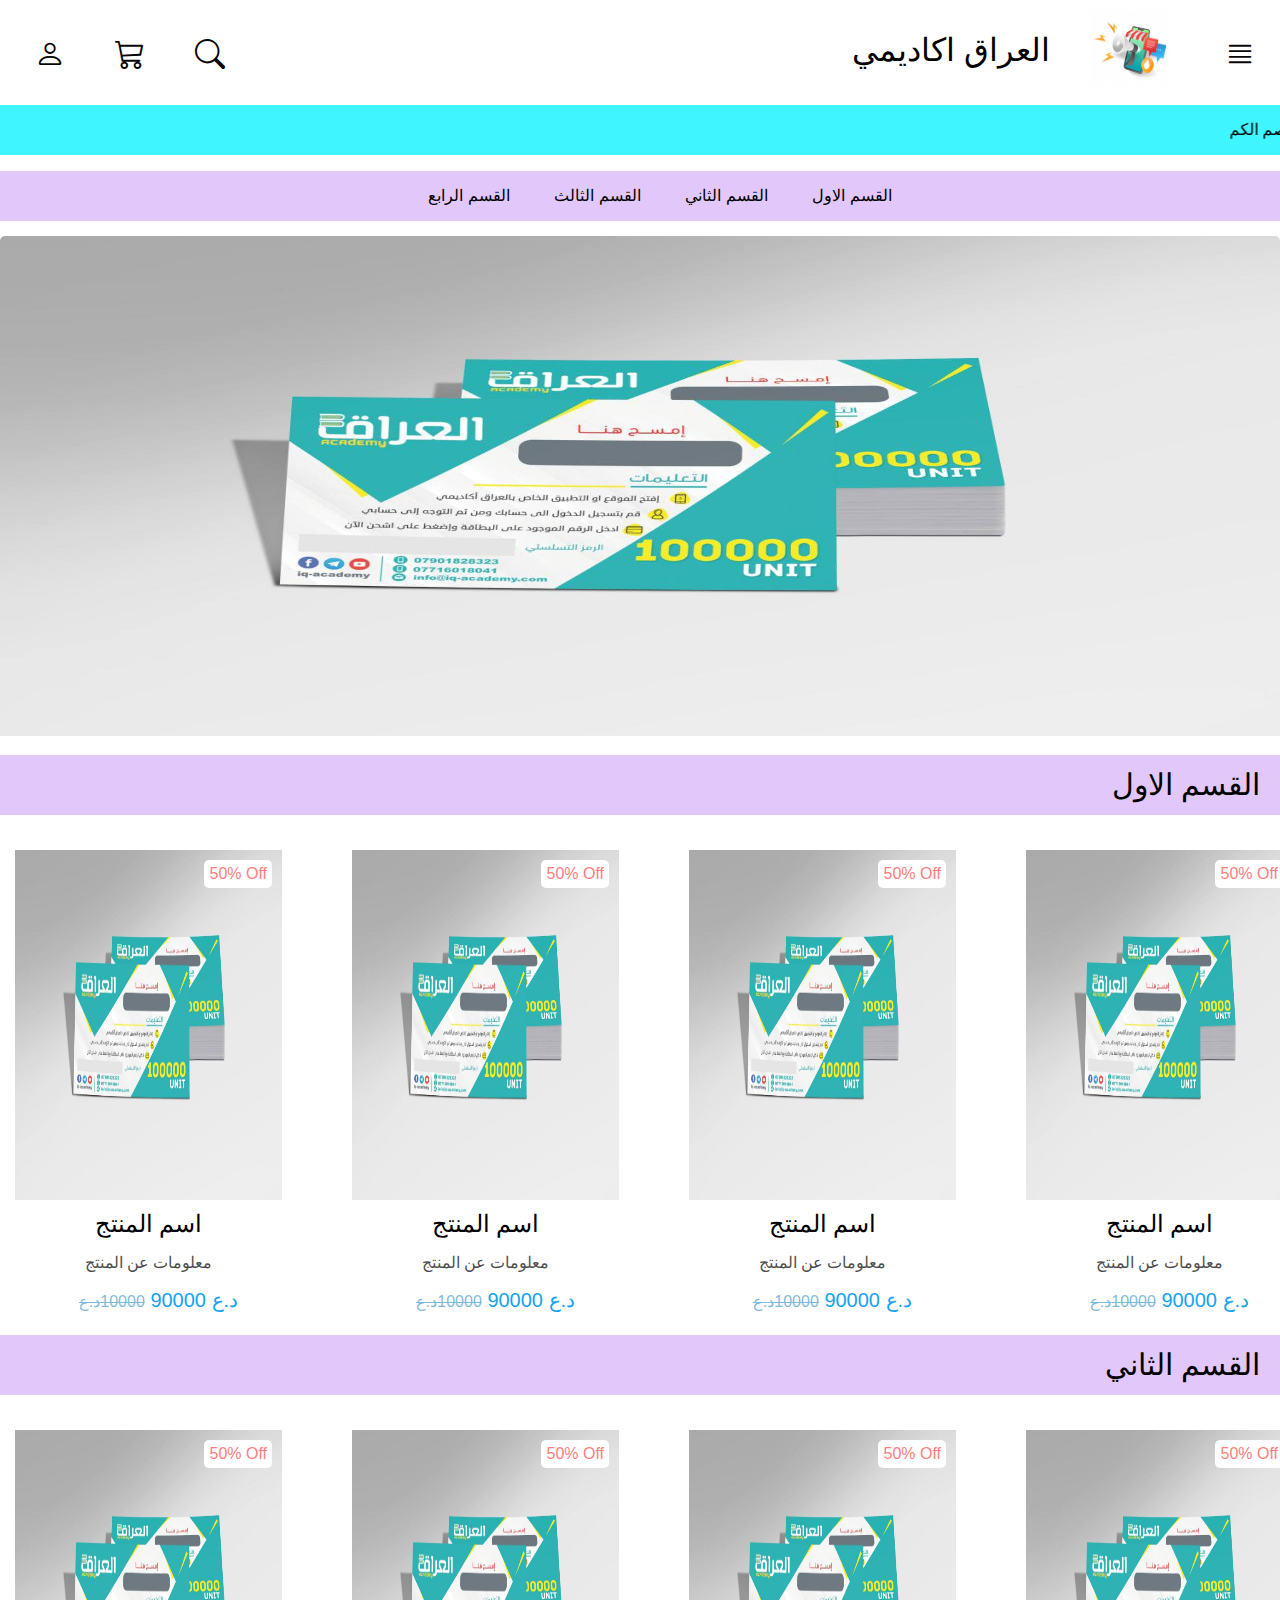
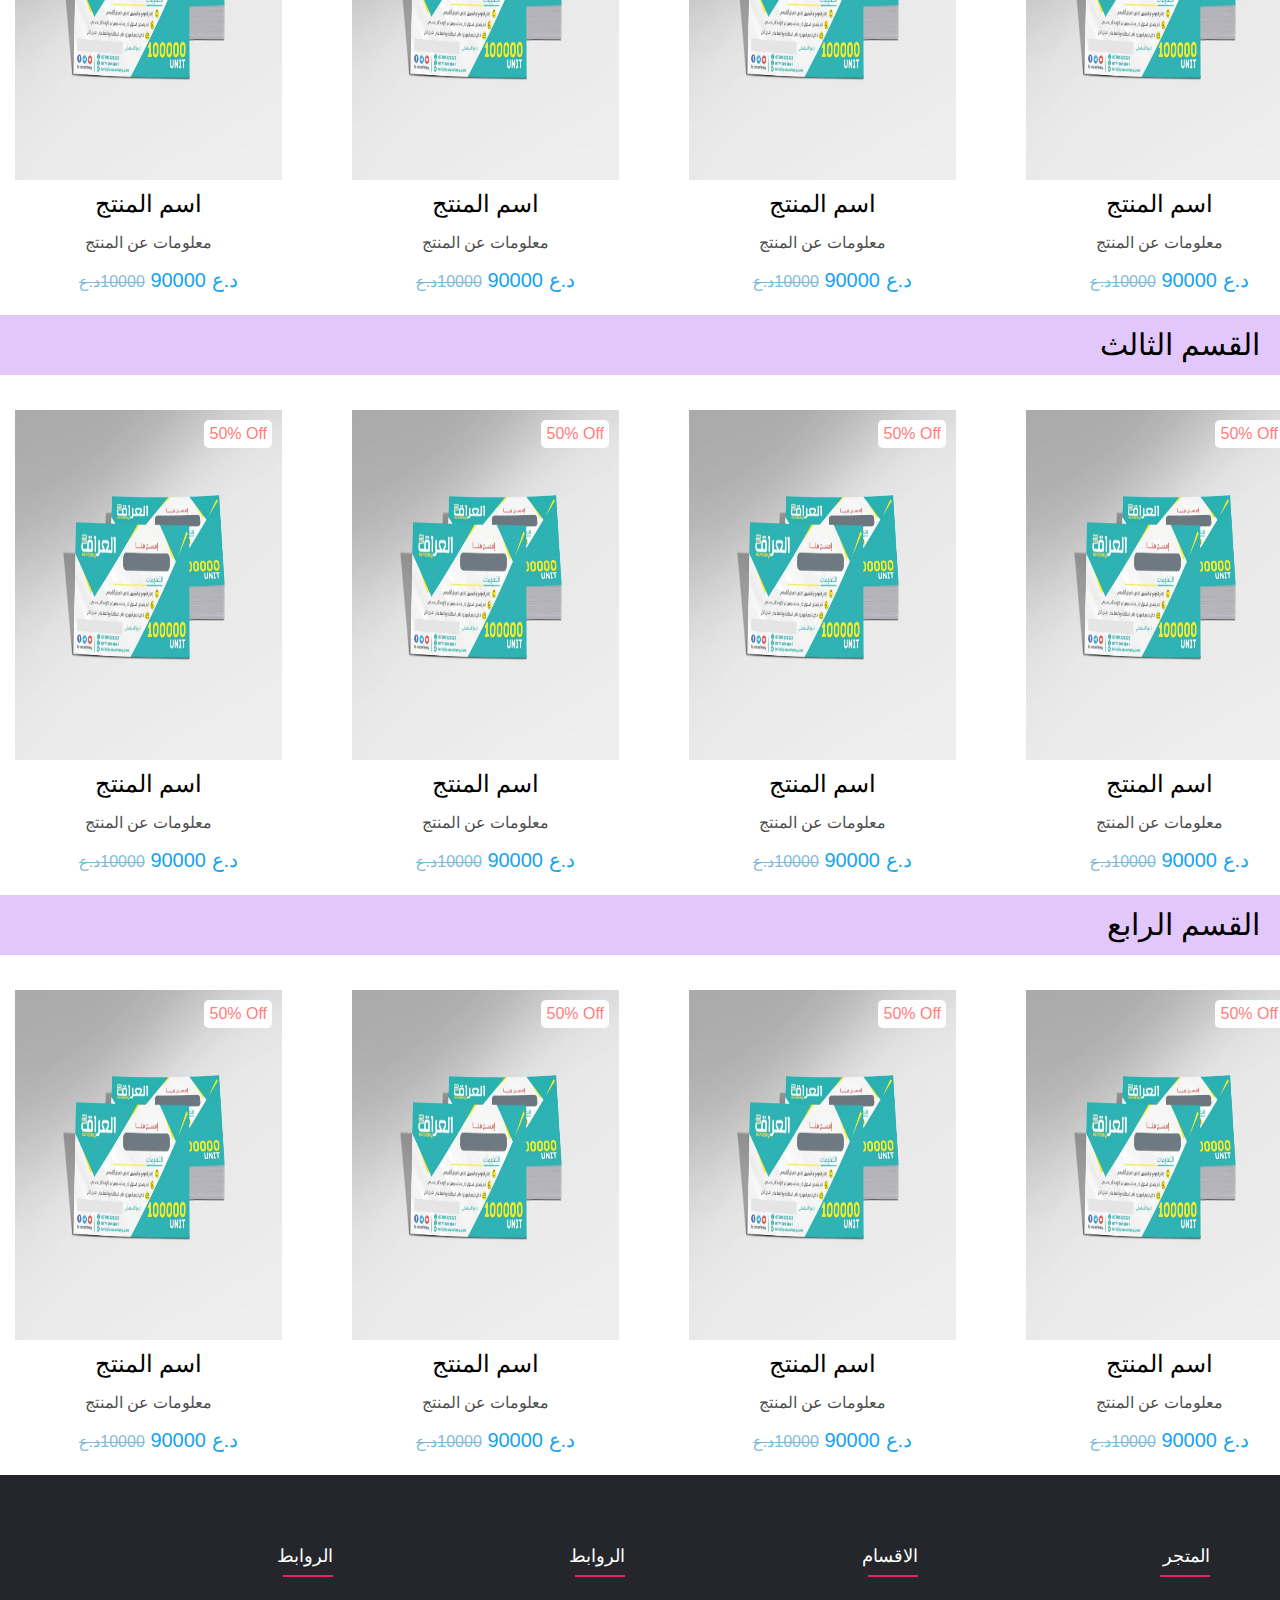
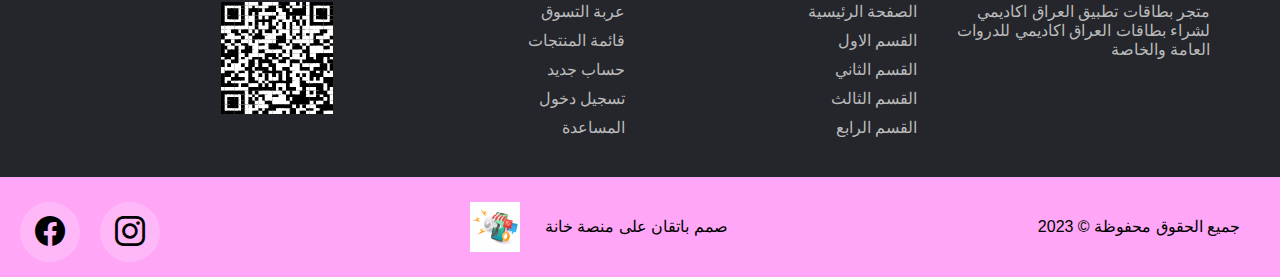
<file: index.html>
<!DOCTYPE html>
<html lang="en">

<head>
    <meta charset="UTF-8">
    <meta http-equiv="X-UA-Compatible" content="IE=edge">
    <meta name="viewport" content="width=device-width, initial-scale=1.0">
    <title>العراق اكاديمي</title>
    <link rel="icon" href="images/logo.jpg">
    <link rel="stylesheet" href="bootstrap-icons-1.10.3/bootstrap-icons.css">
    <link rel="stylesheet" href="style.css">

</head>

<body>
    <header>

        <!-- navbar  -->


        <div class="navbar">
            <span class="icon">
                <a href="#"> <i class="bi bi-person"></i></a>
                <a href="#"> <i class="bi bi-cart3"></i></a>
                <a href="#"> <i class="bi bi-search"></i></a>
            </span>

            <span class="justify-icon"> <a href="#"> <i class="bi bi-justify"></i></a></span>

            <a href="#"><img class="logo-photo" src="images/logo.jpg" width="80px" height="80px" alt=""></a>

            <h1 class="logo-name"> العراق اكاديمي</h1>





        </div>



        <!-- add bar  -->



        <marquee class="add-bar" behavior="" direction=""> شون عدنا خصم الكم</marquee>

        <!-- sections bar  -->


        <div class="section-name-nav">
            <a href="section1.html">القسم الاول </a>
            <a href="section2.html">القسم الثاني</a>
            <a href="section3.html">القسم الثالث</a>
            <a href="section4.html">القسم الرابع</a>
        </div>



    </header>




    <main>


        <!-- slider  -->

        <div class="slider">
            <div class="figure">
                <a href="section1.html"><img src="images/slider1.jpg" alt=""></a>
                <a href="section2.html"><img src="images/slider2.jpg" alt=""></a>
                <a href="section3.html"><img src="images/slider2.jpg" alt=""></a>
                <a href="section4.html"> <img src="images/slider1.jpg" alt=""></a>
            </div>
        </div>

        <!-- photo bar of first section  -->

        <div class="photo-bar">
            <a href="section1.html">
                <h3 class="photo-bar-name"> القسم الاول</h3>
            </a>
        </div>



        <section class="product">
            <div class="product-container">
                <div class="product-card">
                    <div class="product-image">
                        <span class="discount-tag">50% off</span>
                        <a href="product.html"><img src="images/slider1.jpg" class="product-thumb" alt=""></a>
                        <button class="card-btn">اضف الى السلة</button>
                    </div>
                    <div class="product-info">
                        <h2 class="product-brand">اسم المنتج</h2>
                        <p class="product-short-description">معلومات عن المنتج </p>
                        <span class="price"> د.ع 90000 </span><span class="actual-price"> 10000د.ع </span>

                    </div>
                </div>
                <div class="product-card">
                    <div class="product-image">
                        <span class="discount-tag">50% off</span>
                        <a href="product.html"><img src="images/slider1.jpg" class="product-thumb" alt=""></a>
                        <button class="card-btn">اضف الى السلة</button>
                    </div>
                    <div class="product-info">
                        <h2 class="product-brand">اسم المنتج</h2>
                        <p class="product-short-description">معلومات عن المنتج </p>
                        <span class="price"> د.ع 90000 </span><span class="actual-price"> 10000د.ع </span>

                    </div>
                </div>
                <div class="product-card">
                    <div class="product-image">
                        <span class="discount-tag">50% off</span>
                        <a href="product.html"><img src="images/slider1.jpg" class="product-thumb" alt=""></a>
                        <button class="card-btn">اضف الى السلة</button>
                    </div>
                    <div class="product-info">
                        <h2 class="product-brand">اسم المنتج</h2>
                        <p class="product-short-description">معلومات عن المنتج </p>
                        <span class="price"> د.ع 90000 </span><span class="actual-price"> 10000د.ع </span>

                    </div>
                </div>
                <div class="product-card">
                    <div class="product-image">
                        <span class="discount-tag">50% off</span>
                        <a href="product.html"><img src="images/slider1.jpg" class="product-thumb" alt=""></a>
                        <button class="card-btn">اضف الى السلة</button>
                    </div>
                    <div class="product-info">
                        <h2 class="product-brand">اسم المنتج</h2>
                        <p class="product-short-description">معلومات عن المنتج </p>
                        <span class="price"> د.ع 90000 </span><span class="actual-price"> 10000د.ع </span>

                    </div>
                </div>
                <div class="product-card">
                    <div class="product-image">
                        <span class="discount-tag">50% off</span>
                        <a href="product.html"><img src="images/slider1.jpg" class="product-thumb" alt=""></a>
                        <button class="card-btn">اضف الى السلة</button>
                    </div>
                    <div class="product-info">
                        <h2 class="product-brand">اسم المنتج</h2>
                        <p class="product-short-description">معلومات عن المنتج </p>
                        <span class="price"> د.ع 90000 </span><span class="actual-price"> 10000د.ع </span>

                    </div>
                </div>
                <div class="product-card">
                    <div class="product-image">
                        <span class="discount-tag">50% off</span>
                        <img src="images/slider1.jpg" class="product-thumb" alt="">
                        <button class="card-btn">اضف الى السلة</button>
                    </div>
                    <div class="product-info">
                        <h2 class="product-brand">اسم المنتج</h2>
                        <p class="product-short-description">معلومات عن المنتج </p>
                        <span class="price"> د.ع 90000 </span><span class="actual-price"> 10000د.ع </span>

                    </div>
                </div>
                <div class="product-card">
                    <div class="product-image">
                        <span class="discount-tag">50% off</span>
                        <a href="product.html"><img src="images/slider1.jpg" class="product-thumb" alt=""></a>
                        <button class="card-btn">اضف الى السلة</button>
                    </div>
                    <div class="product-info">
                        <h2 class="product-brand">اسم المنتج</h2>
                        <p class="product-short-description">معلومات عن المنتج </p>
                        <span class="price"> د.ع 90000 </span><span class="actual-price"> 10000د.ع </span>

                    </div>
                </div>
                <div class="product-card">
                    <div class="product-image">
                        <span class="discount-tag">50% off</span>
                        <a href="product.html"><img src="images/slider1.jpg" class="product-thumb" alt=""></a>
                        <button class="card-btn">اضف الى السلة</button>
                    </div>
                    <div class="product-info">
                        <h2 class="product-brand">اسم المنتج</h2>
                        <p class="product-short-description">معلومات عن المنتج </p>
                        <span class="price"> د.ع 90000 </span><span class="actual-price"> 10000د.ع </span>

                    </div>
                </div>
                <div class="product-card">
                    <div class="product-image">
                        <span class="discount-tag">50% off</span>
                        <a href="product.html"><img src="images/slider1.jpg" class="product-thumb" alt=""></a>
                        <button class="card-btn">اضف الى السلة</button>
                    </div>
                    <div class="product-info">
                        <h2 class="product-brand">اسم المنتج</h2>
                        <p class="product-short-description">معلومات عن المنتج </p>
                        <span class="price"> د.ع 90000 </span><span class="actual-price"> 10000د.ع </span>

                    </div>
                </div>
                <div class="product-card">
                    <div class="product-image">
                        <span class="discount-tag">50% off</span>
                        <a href="product.html"><img src="images/slider1.jpg" class="product-thumb" alt=""></a>
                        <button class="card-btn">اضف الى السلة</button>
                    </div>
                    <div class="product-info">
                        <h2 class="product-brand">اسم المنتج</h2>
                        <p class="product-short-description">معلومات عن المنتج </p>
                        <span class="price"> د.ع 90000 </span><span class="actual-price"> 10000د.ع </span>

                    </div>
                </div>

            </div>
        </section>




        <!-- photo bar of second section  -->


        <div class="photo-bar">
            <a href="section2.html">
                <h3 class="photo-bar-name"> القسم الثاني</h3>
            </a>
        </div>



        <section class="product">
            <div class="product-container">
                <div class="product-card">
                    <div class="product-image">
                        <span class="discount-tag">50% off</span>
                        <a href="product.html"><img src="images/slider1.jpg" class="product-thumb" alt=""></a>
                        <button class="card-btn">اضف الى السلة</button>
                    </div>
                    <div class="product-info">
                        <h2 class="product-brand">اسم المنتج</h2>
                        <p class="product-short-description">معلومات عن المنتج </p>
                        <span class="price"> د.ع 90000 </span><span class="actual-price"> 10000د.ع </span>

                    </div>
                </div>
                <div class="product-card">
                    <div class="product-image">
                        <span class="discount-tag">50% off</span>
                        <a href="product.html"><img src="images/slider1.jpg" class="product-thumb" alt=""></a>
                        <button class="card-btn">اضف الى السلة</button>
                    </div>
                    <div class="product-info">
                        <h2 class="product-brand">اسم المنتج</h2>
                        <p class="product-short-description">معلومات عن المنتج </p>
                        <span class="price"> د.ع 90000 </span><span class="actual-price"> 10000د.ع </span>

                    </div>
                </div>
                <div class="product-card">
                    <div class="product-image">
                        <span class="discount-tag">50% off</span>
                        <a href="product.html"><img src="images/slider1.jpg" class="product-thumb" alt=""></a>
                        <button class="card-btn">اضف الى السلة</button>
                    </div>
                    <div class="product-info">
                        <h2 class="product-brand">اسم المنتج</h2>
                        <p class="product-short-description">معلومات عن المنتج </p>
                        <span class="price"> د.ع 90000 </span><span class="actual-price"> 10000د.ع </span>

                    </div>
                </div>
                <div class="product-card">
                    <div class="product-image">
                        <span class="discount-tag">50% off</span>
                        <a href="product.html"><img src="images/slider1.jpg" class="product-thumb" alt=""></a>
                        <button class="card-btn">اضف الى السلة</button>
                    </div>
                    <div class="product-info">
                        <h2 class="product-brand">اسم المنتج</h2>
                        <p class="product-short-description">معلومات عن المنتج </p>
                        <span class="price"> د.ع 90000 </span><span class="actual-price"> 10000د.ع </span>

                    </div>
                </div>
                <div class="product-card">
                    <div class="product-image">
                        <span class="discount-tag">50% off</span>
                        <a href="product.html"><img src="images/slider1.jpg" class="product-thumb" alt=""></a>
                        <button class="card-btn">اضف الى السلة</button>
                    </div>
                    <div class="product-info">
                        <h2 class="product-brand">اسم المنتج</h2>
                        <p class="product-short-description">معلومات عن المنتج </p>
                        <span class="price"> د.ع 90000 </span><span class="actual-price"> 10000د.ع </span>

                    </div>
                </div>
                <div class="product-card">
                    <div class="product-image">
                        <span class="discount-tag">50% off</span>
                        <a href="product.html"><img src="images/slider1.jpg" class="product-thumb" alt=""></a>
                        <button class="card-btn">اضف الى السلة</button>
                    </div>
                    <div class="product-info">
                        <h2 class="product-brand">اسم المنتج</h2>
                        <p class="product-short-description">معلومات عن المنتج </p>
                        <span class="price"> د.ع 90000 </span><span class="actual-price"> 10000د.ع </span>

                    </div>
                </div>
                <div class="product-card">
                    <div class="product-image">
                        <span class="discount-tag">50% off</span>
                        <a href="product.html"><img src="images/slider1.jpg" class="product-thumb" alt=""></a>
                        <button class="card-btn">اضف الى السلة</button>
                    </div>
                    <div class="product-info">
                        <h2 class="product-brand">اسم المنتج</h2>
                        <p class="product-short-description">معلومات عن المنتج </p>
                        <span class="price"> د.ع 90000 </span><span class="actual-price"> 10000د.ع </span>

                    </div>
                </div>
                <div class="product-card">
                    <div class="product-image">
                        <span class="discount-tag">50% off</span>
                        <a href="product.html"><img src="images/slider1.jpg" class="product-thumb" alt=""></a>
                        <button class="card-btn">اضف الى السلة</button>
                    </div>
                    <div class="product-info">
                        <h2 class="product-brand">اسم المنتج</h2>
                        <p class="product-short-description">معلومات عن المنتج </p>
                        <span class="price"> د.ع 90000 </span><span class="actual-price"> 10000د.ع </span>

                    </div>
                </div>
                <div class="product-card">
                    <div class="product-image">
                        <span class="discount-tag">50% off</span>
                        <a href="product.html"><img src="images/slider1.jpg" class="product-thumb" alt=""></a>
                        <button class="card-btn">اضف الى السلة</button>
                    </div>
                    <div class="product-info">
                        <h2 class="product-brand">اسم المنتج</h2>
                        <p class="product-short-description">معلومات عن المنتج </p>
                        <span class="price"> د.ع 90000 </span><span class="actual-price"> 10000د.ع </span>

                    </div>
                </div>
                <div class="product-card">
                    <div class="product-image">
                        <span class="discount-tag">50% off</span>
                        <a href="product.html"><img src="images/slider1.jpg" class="product-thumb" alt=""></a>
                        <button class="card-btn">اضف الى السلة</button>
                    </div>
                    <div class="product-info">
                        <h2 class="product-brand">اسم المنتج</h2>
                        <p class="product-short-description">معلومات عن المنتج </p>
                        <span class="price"> د.ع 90000 </span><span class="actual-price"> 10000د.ع </span>

                    </div>
                </div>
            </div>
        </section>




        <!-- photo bar of third section  -->




        <div class="photo-bar">
            <a href="section3.html">
                <h3 class="photo-bar-name"> القسم الثالث </h3>
            </a>
        </div>



        <section class="product">
            <div class="product-container">
                <div class="product-card">
                    <div class="product-image">
                        <span class="discount-tag">50% off</span>
                        <a href="product.html"><img src="images/slider1.jpg" class="product-thumb" alt=""></a>
                        <button class="card-btn">اضف الى السلة</button>
                    </div>
                    <div class="product-info">
                        <h2 class="product-brand">اسم المنتج</h2>
                        <p class="product-short-description">معلومات عن المنتج </p>
                        <span class="price"> د.ع 90000 </span><span class="actual-price"> 10000د.ع </span>

                    </div>
                </div>
                <div class="product-card">
                    <div class="product-image">
                        <span class="discount-tag">50% off</span>
                        <a href="product.html"><img src="images/slider1.jpg" class="product-thumb" alt=""></a>
                        <button class="card-btn">اضف الى السلة</button>
                    </div>
                    <div class="product-info">
                        <h2 class="product-brand">اسم المنتج</h2>
                        <p class="product-short-description">معلومات عن المنتج </p>
                        <span class="price"> د.ع 90000 </span><span class="actual-price"> 10000د.ع </span>

                    </div>
                </div>
                <div class="product-card">
                    <div class="product-image">
                        <span class="discount-tag">50% off</span>
                        <a href="product.html"><img src="images/slider1.jpg" class="product-thumb" alt=""></a>
                        <button class="card-btn">اضف الى السلة</button>
                    </div>
                    <div class="product-info">
                        <h2 class="product-brand">اسم المنتج</h2>
                        <p class="product-short-description">معلومات عن المنتج </p>
                        <span class="price"> د.ع 90000 </span><span class="actual-price"> 10000د.ع </span>

                    </div>
                </div>
                <div class="product-card">
                    <div class="product-image">
                        <span class="discount-tag">50% off</span>
                        <a href="product.html"><img src="images/slider1.jpg" class="product-thumb" alt=""></a>
                        <button class="card-btn">اضف الى السلة</button>
                    </div>
                    <div class="product-info">
                        <h2 class="product-brand">اسم المنتج</h2>
                        <p class="product-short-description">معلومات عن المنتج </p>
                        <span class="price"> د.ع 90000 </span><span class="actual-price"> 10000د.ع </span>

                    </div>
                </div>
                <div class="product-card">
                    <div class="product-image">
                        <span class="discount-tag">50% off</span>
                        <a href="product.html"><img src="images/slider1.jpg" class="product-thumb" alt=""></a>
                        <button class="card-btn">اضف الى السلة</button>
                    </div>
                    <div class="product-info">
                        <h2 class="product-brand">اسم المنتج</h2>
                        <p class="product-short-description">معلومات عن المنتج </p>
                        <span class="price"> د.ع 90000 </span><span class="actual-price"> 10000د.ع </span>

                    </div>
                </div>
                <div class="product-card">
                    <div class="product-image">
                        <span class="discount-tag">50% off</span>
                        <a href="product.html"><img src="images/slider1.jpg" class="product-thumb" alt=""></a>
                        <button class="card-btn">اضف الى السلة</button>
                    </div>
                    <div class="product-info">
                        <h2 class="product-brand">اسم المنتج</h2>
                        <p class="product-short-description">معلومات عن المنتج </p>
                        <span class="price"> د.ع 90000 </span><span class="actual-price"> 10000د.ع </span>

                    </div>
                </div>
                <div class="product-card">
                    <div class="product-image">
                        <span class="discount-tag">50% off</span>
                        <a href="product.html"><img src="images/slider1.jpg" class="product-thumb" alt=""></a>
                        <button class="card-btn">اضف الى السلة</button>
                    </div>
                    <div class="product-info">
                        <h2 class="product-brand">اسم المنتج</h2>
                        <p class="product-short-description">معلومات عن المنتج </p>
                        <span class="price"> د.ع 90000 </span><span class="actual-price"> 10000د.ع </span>

                    </div>
                </div>
                <div class="product-card">
                    <div class="product-image">
                        <span class="discount-tag">50% off</span>
                        <a href="product.html"><img src="images/slider1.jpg" class="product-thumb" alt=""></a>
                        <button class="card-btn">اضف الى السلة</button>
                    </div>
                    <div class="product-info">
                        <h2 class="product-brand">اسم المنتج</h2>
                        <p class="product-short-description">معلومات عن المنتج </p>
                        <span class="price"> د.ع 90000 </span><span class="actual-price"> 10000د.ع </span>

                    </div>
                </div>
                <div class="product-card">
                    <div class="product-image">
                        <span class="discount-tag">50% off</span>
                        <a href="product.html"><img src="images/slider1.jpg" class="product-thumb" alt=""></a>
                        <button class="card-btn">اضف الى السلة</button>
                    </div>
                    <div class="product-info">
                        <h2 class="product-brand">اسم المنتج</h2>
                        <p class="product-short-description">معلومات عن المنتج </p>
                        <span class="price"> د.ع 90000 </span><span class="actual-price"> 10000د.ع </span>

                    </div>
                </div>
                <div class="product-card">
                    <div class="product-image">
                        <span class="discount-tag">50% off</span>
                        <a href="product.html"><img src="images/slider1.jpg" class="product-thumb" alt=""></a>
                        <button class="card-btn">اضف الى السلة</button>
                    </div>
                    <div class="product-info">
                        <h2 class="product-brand">اسم المنتج</h2>
                        <p class="product-short-description">معلومات عن المنتج </p>
                        <span class="price"> د.ع 90000 </span><span class="actual-price"> 10000د.ع </span>

                    </div>
                </div>
            </div>
        </section>


        <!-- photo bar of fourth section  -->



        <div class="photo-bar">
            <a href="section4.html">
                <h3 class="photo-bar-name">القسم الرابع</h3>
            </a>
        </div>



        <section class="product">
            <div class="product-container">
                <div class="product-card">
                    <div class="product-image">
                        <span class="discount-tag">50% off</span>
                        <a href="product.html"><img src="images/slider1.jpg" class="product-thumb" alt=""></a>
                        <button class="card-btn">اضف الى السلة</button>
                    </div>
                    <div class="product-info">
                        <h2 class="product-brand">اسم المنتج</h2>
                        <p class="product-short-description">معلومات عن المنتج </p>
                        <span class="price"> د.ع 90000 </span><span class="actual-price"> 10000د.ع </span>

                    </div>
                </div>
                <div class="product-card">
                    <div class="product-image">
                        <span class="discount-tag">50% off</span>
                        <a href="product.html"><img src="images/slider1.jpg" class="product-thumb" alt=""></a>
                        <button class="card-btn">اضف الى السلة</button>
                    </div>
                    <div class="product-info">
                        <h2 class="product-brand">اسم المنتج</h2>
                        <p class="product-short-description">معلومات عن المنتج </p>
                        <span class="price"> د.ع 90000 </span><span class="actual-price"> 10000د.ع </span>

                    </div>
                </div>
                <div class="product-card">
                    <div class="product-image">
                        <span class="discount-tag">50% off</span>
                        <a href="product.html"><img src="images/slider1.jpg" class="product-thumb" alt=""></a>
                        <button class="card-btn">اضف الى السلة</button>
                    </div>
                    <div class="product-info">
                        <h2 class="product-brand">اسم المنتج</h2>
                        <p class="product-short-description">معلومات عن المنتج </p>
                        <span class="price"> د.ع 90000 </span><span class="actual-price"> 10000د.ع </span>

                    </div>
                </div>
                <div class="product-card">
                    <div class="product-image">
                        <span class="discount-tag">50% off</span>
                        <a href="product.html"><img src="images/slider1.jpg" class="product-thumb" alt=""></a>
                        <button class="card-btn">اضف الى السلة</button>
                    </div>
                    <div class="product-info">
                        <h2 class="product-brand">اسم المنتج</h2>
                        <p class="product-short-description">معلومات عن المنتج </p>
                        <span class="price"> د.ع 90000 </span><span class="actual-price"> 10000د.ع </span>


                    </div>
                </div>
                <div class="product-card">
                    <div class="product-image">
                        <span class="discount-tag">50% off</span>
                        <a href="product.html"><img src="images/slider1.jpg" class="product-thumb" alt=""></a>
                        <button class="card-btn">اضف الى السلة</button>
                    </div>
                    <div class="product-info">
                        <h2 class="product-brand">اسم المنتج</h2>
                        <p class="product-short-description">معلومات عن المنتج </p>
                        <span class="price"> د.ع 90000 </span><span class="actual-price"> 10000د.ع </span>

                    </div>
                </div>
                <div class="product-card">
                    <div class="product-image">
                        <span class="discount-tag">50% off</span>
                        <a href="product.html"><img src="images/slider1.jpg" class="product-thumb" alt=""></a>
                        <button class="card-btn">اضف الى السلة</button>
                    </div>
                    <div class="product-info">
                        <h2 class="product-brand">اسم المنتج</h2>
                        <p class="product-short-description">معلومات عن المنتج </p>
                        <span class="price"> د.ع 90000 </span><span class="actual-price"> 10000د.ع </span>

                    </div>
                </div>
                <div class="product-card">
                    <div class="product-image">
                        <span class="discount-tag">50% off</span>
                        <a href="product.html"><img src="images/slider1.jpg" class="product-thumb" alt=""></a>
                        <button class="card-btn">اضف الى السلة</button>
                    </div>
                    <div class="product-info">
                        <h2 class="product-brand">اسم المنتج</h2>
                        <p class="product-short-description">معلومات عن المنتج </p> <span class="price"> د.ع 90000
                        </span><span class="actual-price"> 10000د.ع </span>

                    </div>
                </div>
                <div class="product-card">
                    <div class="product-image">
                        <span class="discount-tag">50% off</span>
                        <a href="product.html"><img src="images/slider1.jpg" class="product-thumb" alt=""></a>
                        <button class="card-btn">اضف الى السلة</button>
                    </div>
                    <div class="product-info">
                        <h2 class="product-brand">اسم المنتج</h2>
                        <p class="product-short-description">معلومات عن المنتج </p> <span class="price"> د.ع 90000
                        </span><span class="actual-price"> 10000د.ع </span>

                    </div>
                </div>
                <div class="product-card">
                    <div class="product-image">
                        <span class="discount-tag">50% off</span>
                        <a href="product.html"><img src="images/slider1.jpg" class="product-thumb" alt=""></a>
                        <button class="card-btn">اضف الى السلة</button>
                    </div>
                    <div class="product-info">
                        <h2 class="product-brand">اسم المنتج</h2>
                        <p class="product-short-description">معلومات عن المنتج </p>
                        <span class="price"> د.ع 90000 </span><span class="actual-price"> 10000د.ع </span>

                    </div>
                </div>
                <div class="product-card">
                    <div class="product-image">
                        <span class="discount-tag">50% off</span>
                        <a href="product.html"><img src="images/slider1.jpg" class="product-thumb" alt=""></a>
                        <button class="card-btn">اضف الى السلة</button>
                    </div>
                    <div class="product-info">
                        <h2 class="product-brand">اسم المنتج</h2>
                        <p class="product-short-description">معلومات عن المنتج </p>
                        <span class="price"> د.ع 90000 </span><span class="actual-price"> 10000د.ع </span>

                    </div>
                </div>
            </div>
        </section>













    </main>

    <!-- footer  -->

    <footer class="footer">

        <!-- about the store -->

        <div class="container-footer">
            <div class="row-footer">
                <div class="footer-col">
                    <h4> المتجر</h4>
                    <p class="store-info">متجر بطاقات تطبيق العراق اكاديمي لشراء بطاقات العراق اكاديمي للدروات العامة
                        والخاصة
                    </p>

                </div>

                <div class="footer-col">
                    <h4>الاقسام</h4>
                    <ul>
                        <li><a href="index.html">الصفحة الرئيسية</a></li>

                        <li><a href="section1.html">القسم الاول</a></li>
                        <li><a href="section2.html">القسم الثاني</a></li>
                        <li><a href="section3.html">القسم الثالث</a></li>
                        <li><a href="section4.html">القسم الرابع</a></li>
                    </ul>
                </div>
                <div class="footer-col">
                    <h4>الروابط</h4>
                    <ul>
                        <li><a href="#">عربة التسوق</a></li>
                        <li><a href="#">قائمة المنتجات</a></li>
                        <li><a href="#">حساب جديد</a></li>
                        <li><a href="#">تسجيل دخول</a></li>
                        <li><a href="#">المساعدة</a></li>
                    </ul>
                </div>

                <div class="footer-col">
                    <h4>الروابط</h4>
                    <a href="index.html"> <img src="images/qr.png" alt=""></a>
                </div>


            </div>
        </div>



        <!-- about-khanh -->

        <div class="about-khanh">
            <h4 class="protect-by">جميع الحقوق محفوظة © 2023</h4>
            <h4 class="desighn-by"> صمم باتقان على <a href="#"> منصة خانة </a></h4>


            <img class="khanh-logo" src="images/logo.jpg" width="50px" height="50px" alt="">



            <span class="social-links">
                <a href="#"><i class="bi bi-facebook"></i></a>
                <a href="#"><i class="bi bi-instagram"></i></a>
            </span>
        </div>





    </footer>




</body>

</html>
</file>
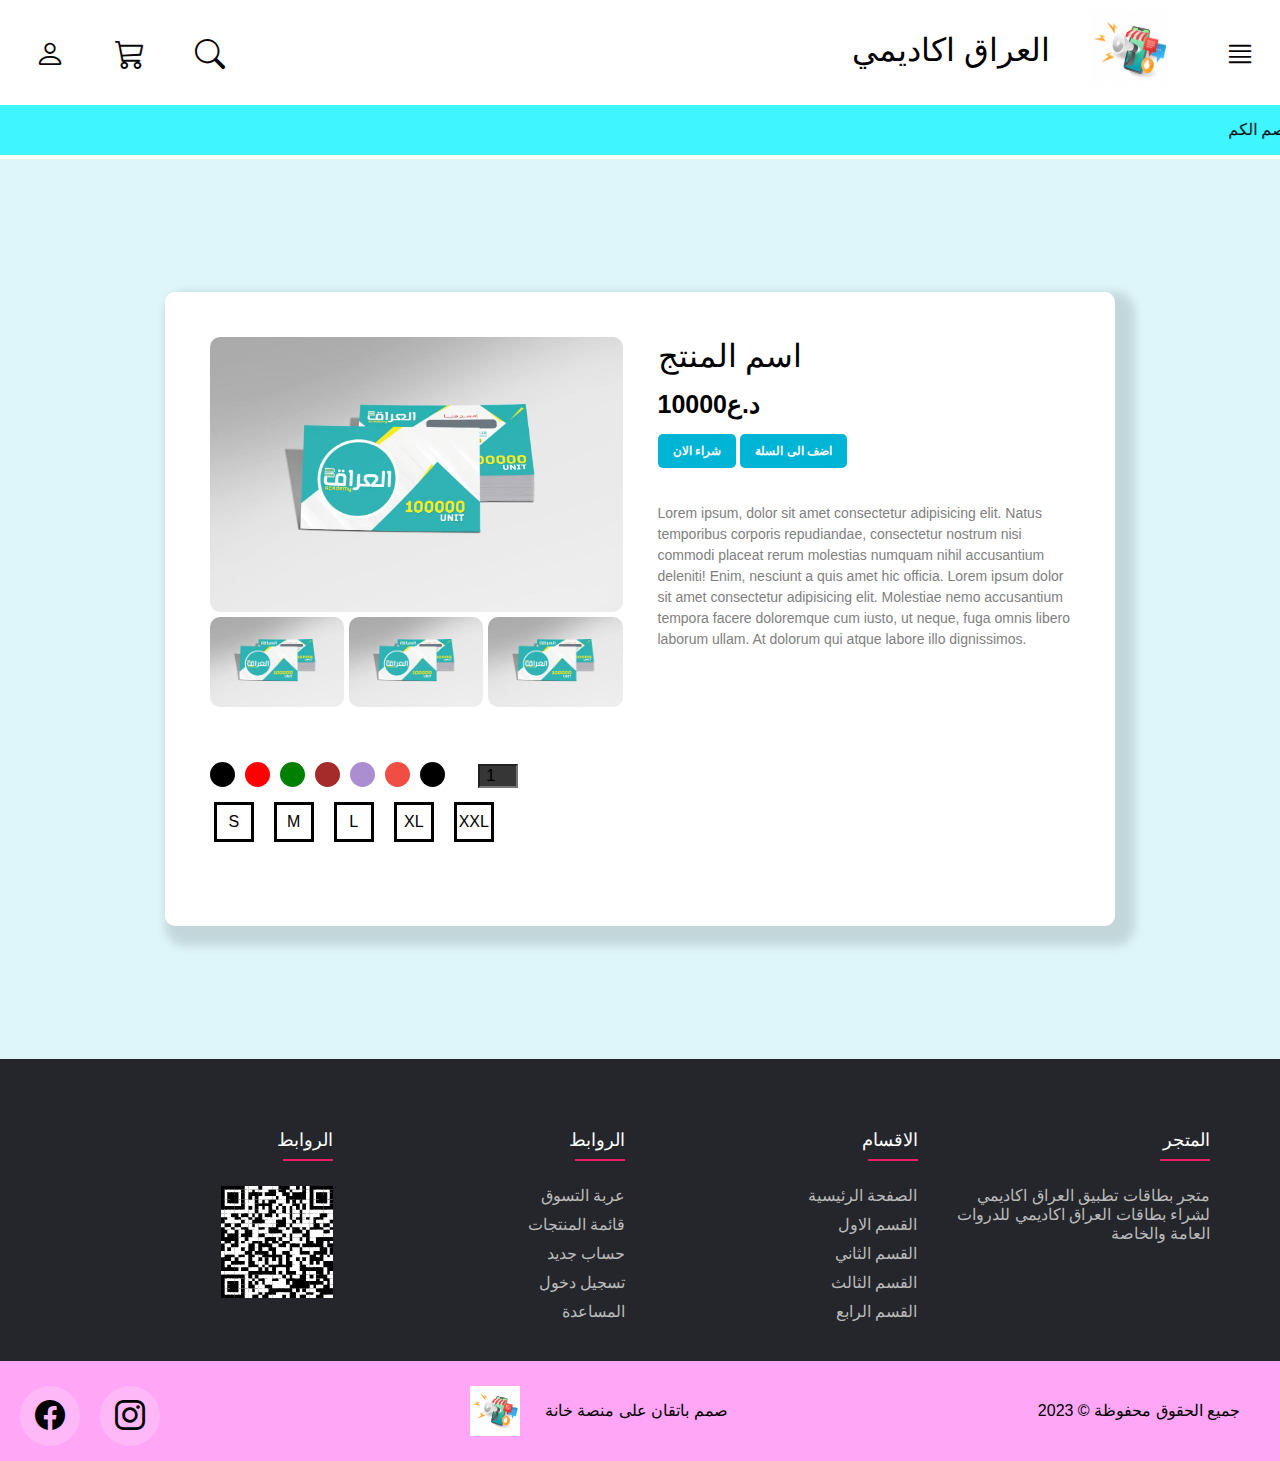
<file: product.html>
<!DOCTYPE html>
<html lang="en">

<head>
    <meta charset="UTF-8">
    <meta http-equiv="X-UA-Compatible" content="IE=edge">
    <meta name="viewport" content="width=device-width, initial-scale=1.0">
    <title>العراق اكاديمي</title>
    <link rel="icon" href="images/logo.jpg">
    <link rel="stylesheet" href="bootstrap-icons-1.10.3/bootstrap-icons.css">
    <link rel="stylesheet" href="style.css">

</head>


<body>
            <!-- navbar  -->


            <div class="navbar">
                <span class="icon">
                    <a href="#"> <i class="bi bi-person"></i></a>
                    <a href="#"> <i class="bi bi-cart3"></i></a>
                    <a href="#"> <i class="bi bi-search"></i></a>
                </span>
    
                <span class="justify-icon"> <a href="#"> <i class="bi bi-justify"></i></a></span>
    
                <a href="#"><img class="logo-photo" src="images/logo.jpg" width="80px" height="80px" alt=""></a>
    
                <h1 class="logo-name"> العراق اكاديمي</h1>
    
    
    
    
    
            </div>
    
    
    
            <!-- add bar  -->
    
    
    
            <marquee class="add-bar" behavior="" direction=""> شون عدنا خصم الكم</marquee>
    
    




    <div class="containerr">
        <div class="boxx">
            <div class="images">
                <div class="img-holder active">
                    <img src="images/slider2.jpg">
                </div>
                <div class="img-holder">
                    <img src="images/slider2.jpg">
                </div>
                <div class="img-holder">
                    <img src="images/slider2.jpg">
                </div>
                <div class="img-holder">
                    <img src="images/slider2.jpg">

                </div>

            </div>

            <!-- الالوان  -->



            <div class="color flex1">
                <span></span>
                <span></span>
                <span></span>
                <span></span>
                <span></span>
                <span></span>
                <span></span>
            </div>



            <!-- القياسات  -->




            <div class="size">

                <div class="psize "> S </div>
                <div class="psize">M</div>
                <div class="psize ">L</div>
                <div class="psize">XL</div>
                <div class="psize">XXL</div>
            </div>


            <!-- الكمية  -->




            <div class="quantity">
                <input type="number" min="1" max="50" value="1">
            </div>




            <!-- معلومات المنتج  -->






            <div class="basic-info">
                <h1>اسم المنتج</h1>
                <span>10000د.ع </span>
                <div class="options">
                    <a href="#">شراء الان</a>
                    <a href="#">اضف الى السلة</a>
                </div>
            </div>
            <div class="description">
                <p>Lorem ipsum, dolor sit amet consectetur adipisicing elit. Natus temporibus corporis repudiandae,
                    consectetur nostrum nisi commodi placeat rerum molestias numquam nihil accusantium deleniti! Enim,
                    nesciunt a quis amet hic officia. Lorem ipsum dolor sit amet consectetur adipisicing elit. Molestiae
                    nemo accusantium tempora facere doloremque cum iusto, ut neque, fuga omnis libero laborum ullam. At
                    dolorum qui atque labore illo dignissimos.</p>
            </div>
        </div>
    </div>

        <!-- footer  -->

        <footer class="footer">

            <!-- about the store -->
    
            <div class="container-footer">
                <div class="row-footer">
                    <div class="footer-col">
                        <h4> المتجر</h4>
                        <p class="store-info">متجر بطاقات تطبيق العراق اكاديمي لشراء بطاقات العراق اكاديمي للدروات العامة
                            والخاصة
                        </p>
    
                    </div>
    
                    <div class="footer-col">
                        <h4>الاقسام</h4>
                        <ul>
                            <li><a href="index.html">الصفحة الرئيسية</a></li>
    
                            <li><a href="section1.html">القسم الاول</a></li>
                            <li><a href="section2.html">القسم الثاني</a></li>
                            <li><a href="section3.html">القسم الثالث</a></li>
                            <li><a href="section4.html">القسم الرابع</a></li>
                        </ul>
                    </div>
                    <div class="footer-col">
                        <h4>الروابط</h4>
                        <ul>
                            <li><a href="#">عربة التسوق</a></li>
                            <li><a href="#">قائمة المنتجات</a></li>
                            <li><a href="#">حساب جديد</a></li>
                            <li><a href="#">تسجيل دخول</a></li>
                            <li><a href="#">المساعدة</a></li>
                        </ul>
                    </div>
    
                    <div class="footer-col">
                        <h4>الروابط</h4>
                        <a href="index.html"> <img src="images/qr.png" alt=""></a>
                    </div>
    
    
                </div>
            </div>
    
    
    
            <!-- about-khanh -->
    
            <div class="about-khanh">
                <h4 class="protect-by">جميع الحقوق محفوظة © 2023</h4>
                <h4 class="desighn-by"> صمم باتقان على <a href="#"> منصة خانة </a></h4>
    
    
                <img class="khanh-logo" src="images/logo.jpg" width="50px" height="50px" alt="">
    
    
    
                <span class="social-links">
                    <a href="#"><i class="bi bi-facebook"></i></a>
                    <a href="#"><i class="bi bi-instagram"></i></a>
                </span>
            </div>
    
    
    
    
    
        </footer>
    
</body>

</html>
</file>
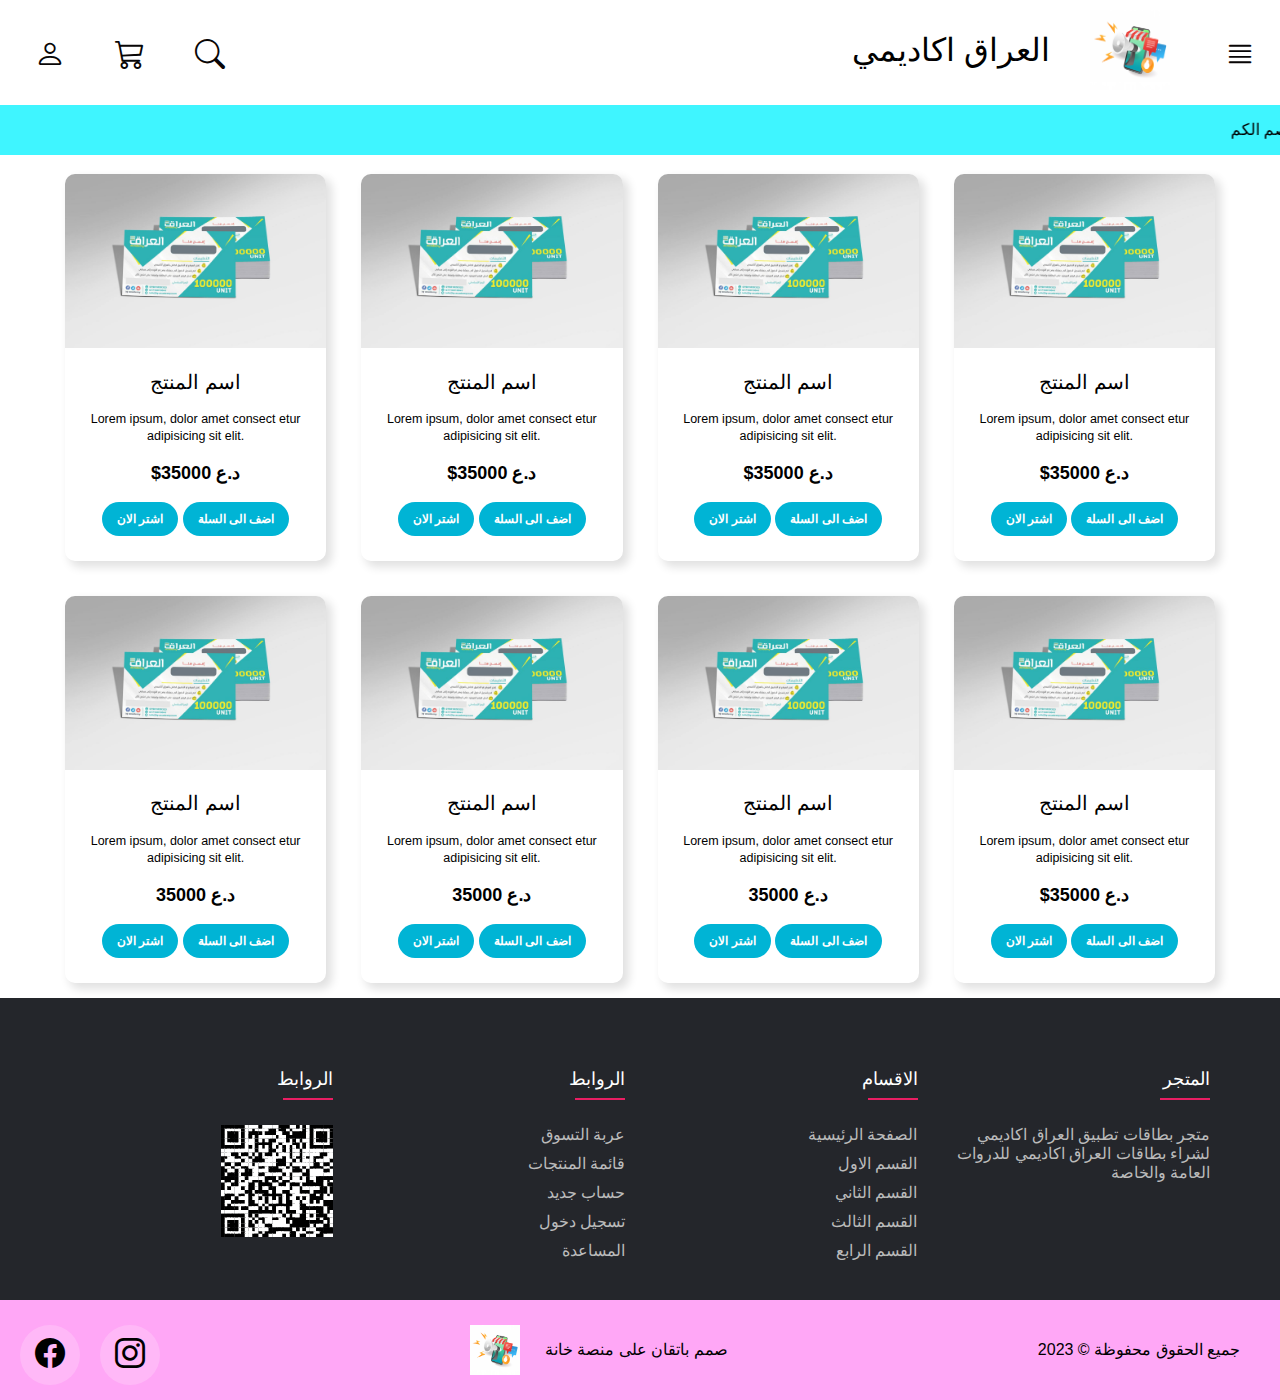
<file: section1.html>
<!DOCTYPE html>
<html lang="en">
    <head>
        <meta charset="UTF-8">
        <meta http-equiv="X-UA-Compatible" content="IE=edge">
        <meta name="viewport" content="width=device-width, initial-scale=1.0">
        <title>القسم الاول</title>
        <link rel="icon" href="images/logo.jpg">
        <link rel="stylesheet" href="bootstrap-icons-1.10.3/bootstrap-icons.css">
        <link rel="stylesheet" href="style.css">
    
    </head>
    





<body>
    

            <!-- navbar  -->


            <div class="navbar">
                <span class="icon">
                    <a href="#"> <i class="bi bi-person"></i></a>
                    <a href="#"> <i class="bi bi-cart3"></i></a>
                    <a href="#"> <i class="bi bi-search"></i></a>
                </span>
    
                <span class="justify-icon"> <a href="#"> <i class="bi bi-justify"></i></a></span>
    
                <a href="#"><img class="logo-photo" src="images/logo.jpg" width="80px" height="80px" alt=""></a>
    
                <h1 class="logo-name"> العراق اكاديمي</h1>
    
    
    
    
    
            </div>
    
    
    
            <!-- add bar  -->
    
    
    
            <marquee class="add-bar" behavior="" direction=""> شون عدنا خصم الكم</marquee>
    
    



    <!-- all product of section 1  -->

   





    <div class="container">
        <div class="box">
           <a href="product.html"> <img src="images/slider1.jpg"></a>
            <h2>اسم المنتج </h2>
            <p>Lorem ipsum, dolor amet consect etur adipisicing sit elit.</p>
            <span>$35000 د.ع</span>
            <div class="options">
                <a href="#">اشتر الان</a>
                <a href="#">اضف الى السلة</a>
            </div>
        </div>
        <div class="box">
            <a href="product.html"> <img src="images/slider1.jpg"></a>
            <h2>اسم المنتج </h2>
            <p>Lorem ipsum, dolor amet consect etur adipisicing sit elit.</p>
            <span>$35000 د.ع</span>
            <div class="options">
                <a href="#">اشتر الان</a>
                <a href="#">اضف الى السلة</a>
            </div>
        </div>
        <div class="box">
            <a href="product.html"> <img src="images/slider1.jpg"></a>
            <h2>اسم المنتج </h2>
            <p>Lorem ipsum, dolor amet consect etur adipisicing sit elit.</p>
            <span>$35000 د.ع</span>
            <div class="options">
                <a href="#">اشتر الان</a>
                <a href="#">اضف الى السلة</a>
            </div>
        </div>
        <div class="box">
            <a href="product.html"> <img src="images/slider1.jpg"></a>
            <h2>اسم المنتج </h2>
            <p>Lorem ipsum, dolor amet consect etur adipisicing sit elit.</p>
            <span>$35000 د.ع</span>
            <div class="options">
                <a href="#">اشتر الان</a>
                <a href="#">اضف الى السلة</a>
            </div>
        </div>
        <div class="box">
            <a href="product.html"> <img src="images/slider1.jpg"></a>
            <h2>اسم المنتج </h2>
            <p>Lorem ipsum, dolor amet consect etur adipisicing sit elit.</p>
            <span>35000 د.ع</span>
            <div class="options">
                <a href="#">اشتر الان</a>
                <a href="#">اضف الى السلة</a>
            </div>
        </div>
        <div class="box">
            <a href="product.html"> <img src="images/slider1.jpg"></a>
            <h2>اسم المنتج </h2>
            <p>Lorem ipsum, dolor amet consect etur adipisicing sit elit.</p>
            <span>35000 د.ع</span>
            <div class="options">
                <a href="#">اشتر الان</a>
                <a href="#">اضف الى السلة</a>
            </div>
        </div>
        <div class="box">
            <a href="product.html"> <img src="images/slider1.jpg"></a>
            <h2>اسم المنتج </h2>
            <p>Lorem ipsum, dolor amet consect etur adipisicing sit elit.</p>
            <span>35000 د.ع</span>
            <div class="options">
                <a href="#">اشتر الان</a>
                <a href="#">اضف الى السلة</a>
            </div>
        </div>
        <div class="box">
            <a href="product.html"> <img src="images/slider1.jpg"></a>
            <h2>اسم المنتج </h2>
            <p>Lorem ipsum, dolor amet consect etur adipisicing sit elit.</p>
            <span>$35000 د.ع</span>
            <div class="options">
                <a href="#">اشتر الان</a>
                <a href="#">اضف الى السلة</a>
            </div>
        </div>
    </div>

        <!-- footer  -->

        <footer class="footer">

            <!-- about the store -->
    
            <div class="container-footer">
                <div class="row-footer">
                    <div class="footer-col">
                        <h4> المتجر</h4>
                        <p class="store-info">متجر بطاقات تطبيق العراق اكاديمي لشراء بطاقات العراق اكاديمي للدروات العامة
                            والخاصة
                        </p>
    
                    </div>
    
                    <div class="footer-col">
                        <h4>الاقسام</h4>
                        <ul>
                            <li><a href="index.html">الصفحة الرئيسية</a></li>
    
                            <li><a href="section1.html">القسم الاول</a></li>
                            <li><a href="section2.html">القسم الثاني</a></li>
                            <li><a href="section3.html">القسم الثالث</a></li>
                            <li><a href="section4.html">القسم الرابع</a></li>
                        </ul>
                    </div>
                    <div class="footer-col">
                        <h4>الروابط</h4>
                        <ul>
                            <li><a href="#">عربة التسوق</a></li>
                            <li><a href="#">قائمة المنتجات</a></li>
                            <li><a href="#">حساب جديد</a></li>
                            <li><a href="#">تسجيل دخول</a></li>
                            <li><a href="#">المساعدة</a></li>
                        </ul>
                    </div>
    
                    <div class="footer-col">
                        <h4>الروابط</h4>
                        <a href="index.html"> <img src="images/qr.png" alt=""></a>
                    </div>
    
    
                </div>
            </div>
    
    
    
            <!-- about-khanh -->
    
            <div class="about-khanh">
                <h4 class="protect-by">جميع الحقوق محفوظة © 2023</h4>
                <h4 class="desighn-by"> صمم باتقان على <a href="#"> منصة خانة </a></h4>
    
    
                <img class="khanh-logo" src="images/logo.jpg" width="50px" height="50px" alt="">
    
    
    
                <span class="social-links">
                    <a href="#"><i class="bi bi-facebook"></i></a>
                    <a href="#"><i class="bi bi-instagram"></i></a>
                </span>
            </div>
    
    
    
    
    
        </footer>
    

    
</body>
</html>
</file>
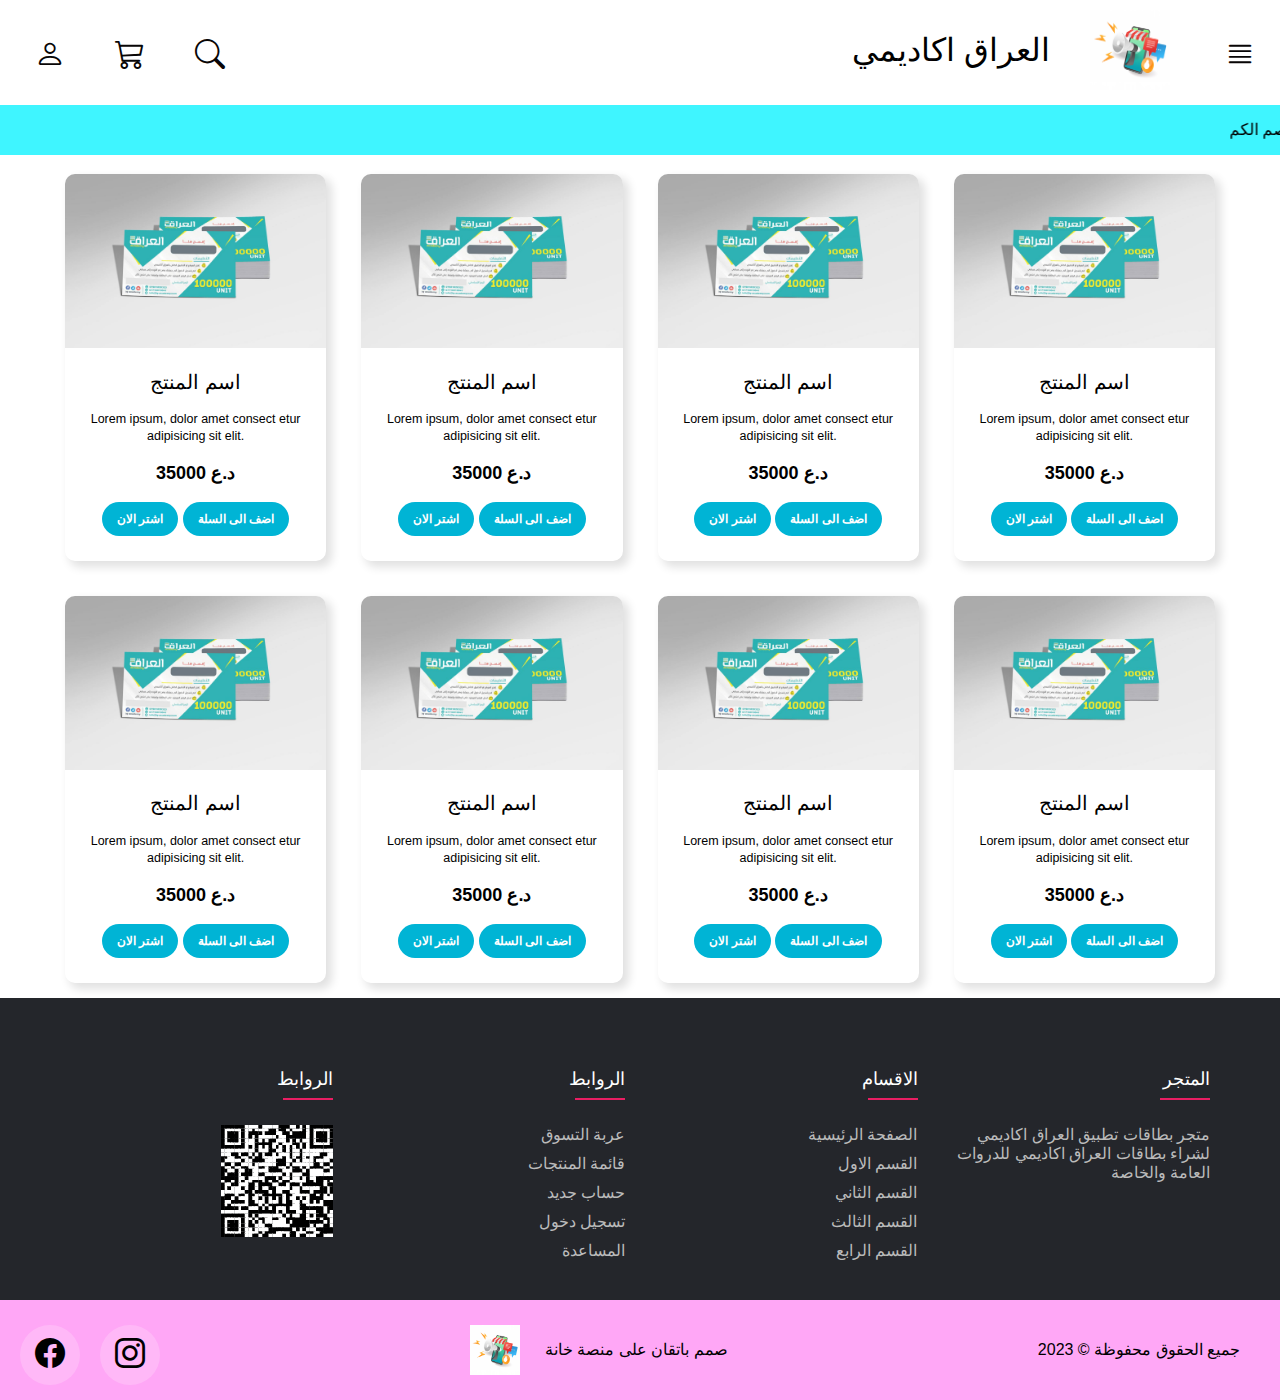
<file: section2.html>
<!DOCTYPE html>
<html lang="en">
<head>
    <meta charset="UTF-8">
    <meta http-equiv="X-UA-Compatible" content="IE=edge">
    <meta name="viewport" content="width=device-width, initial-scale=1.0">
    <title>القسم الثاني</title>
    <link rel="icon" href="images/logo.jpg">
    <link rel="stylesheet" href="bootstrap-icons-1.10.3/bootstrap-icons.css">
    <link rel="stylesheet" href="style.css">
</head>
<body>
            <!-- navbar  -->


            <div class="navbar">
                <span class="icon">
                    <a href="#"> <i class="bi bi-person"></i></a>
                    <a href="#"> <i class="bi bi-cart3"></i></a>
                    <a href="#"> <i class="bi bi-search"></i></a>
                </span>
    
                <span class="justify-icon"> <a href="#"> <i class="bi bi-justify"></i></a></span>
    
                <a href="#"><img class="logo-photo" src="images/logo.jpg" width="80px" height="80px" alt=""></a>
    
                <h1 class="logo-name"> العراق اكاديمي</h1>
    
    
    
    
    
            </div>
    
    
    
            <!-- add bar  -->
    
    
    
            <marquee class="add-bar" behavior="" direction=""> شون عدنا خصم الكم</marquee>
    
    


<!-- all product of section 2 -->

    <div class="container">
        <div class="box">
            <a href="product.html"> <img src="images/slider1.jpg"></a>
            <h2>اسم المنتج</h2>
            <p>Lorem ipsum, dolor amet consect etur adipisicing sit elit.</p>
            <span>35000 د.ع</span>
            <div class="options">
                <a href="#">اشتر الان</a>
                <a href="#">اضف الى السلة</a>
            </div>
        </div>
        <div class="box">
            <a href="product.html"> <img src="images/slider1.jpg"></a>
            <h2>اسم المنتج</h2>
            <p>Lorem ipsum, dolor amet consect etur adipisicing sit elit.</p>
            <span>35000 د.ع</span>
            <div class="options">
                <a href="#">اشتر الان</a>
                <a href="#">اضف الى السلة</a>
            </div>
        </div>
        <div class="box">
            <a href="product.html"> <img src="images/slider1.jpg"></a>
            <h2>اسم المنتج</h2>
            <p>Lorem ipsum, dolor amet consect etur adipisicing sit elit.</p>
            <span>35000 د.ع</span>
            <div class="options">
                <a href="#">اشتر الان</a>
                <a href="#">اضف الى السلة</a>
            </div>
        </div>
        <div class="box">
            <a href="product.html"> <img src="images/slider1.jpg"></a>
            <h2>اسم المنتج</h2>
            <p>Lorem ipsum, dolor amet consect etur adipisicing sit elit.</p>
            <span>35000 د.ع</span>
            <div class="options">
                <a href="#">اشتر الان</a>
                <a href="#">اضف الى السلة</a>
            </div>
        </div>
        <div class="box">
            <a href="product.html"> <img src="images/slider1.jpg"></a>
            <h2>اسم المنتج</h2>
            <p>Lorem ipsum, dolor amet consect etur adipisicing sit elit.</p>
            <span >35000 د.ع</span>
            <div class="options">
                <a href="#">اشتر الان</a>
                <a href="#">اضف الى السلة</a>
            </div>
        </div>
        <div class="box">
            <a href="product.html"> <img src="images/slider1.jpg"></a>
            <h2>اسم المنتج</h2>
            <p>Lorem ipsum, dolor amet consect etur adipisicing sit elit.</p>
            <span >35000 د.ع</span>
            <div class="options">
                <a href="#">اشتر الان</a>
                <a href="#">اضف الى السلة</a>
            </div>
        </div>
        <div class="box">
            <a href="product.html"> <img src="images/slider1.jpg"></a>
            <h2>اسم المنتج</h2>
            <p>Lorem ipsum, dolor amet consect etur adipisicing sit elit.</p>
            <span> 35000 د.ع</span>
            <div class="options">
                <a href="#">اشتر الان</a>
                <a href="#">اضف الى السلة</a>
            </div>
        </div>
        <div class="box">
            <a href="product.html"> <img src="images/slider1.jpg"></a>
            <h2>اسم المنتج</h2>
            <p>Lorem ipsum, dolor amet consect etur adipisicing sit elit.</p>
            <span>35000 د.ع</span>
            <div class="options">
                <a href="#">اشتر الان</a>
                <a href="#">اضف الى السلة</a>
            </div>
        </div>
    </div>

        <!-- footer  -->

        <footer class="footer">

            <!-- about the store -->
    
            <div class="container-footer">
                <div class="row-footer">
                    <div class="footer-col">
                        <h4> المتجر</h4>
                        <p class="store-info">متجر بطاقات تطبيق العراق اكاديمي لشراء بطاقات العراق اكاديمي للدروات العامة
                            والخاصة
                        </p>
    
                    </div>
    
                    <div class="footer-col">
                        <h4>الاقسام</h4>
                        <ul>
                            <li><a href="index.html">الصفحة الرئيسية</a></li>
    
                            <li><a href="section1.html">القسم الاول</a></li>
                            <li><a href="section2.html">القسم الثاني</a></li>
                            <li><a href="section3.html">القسم الثالث</a></li>
                            <li><a href="section4.html">القسم الرابع</a></li>
                        </ul>
                    </div>
                    <div class="footer-col">
                        <h4>الروابط</h4>
                        <ul>
                            <li><a href="#">عربة التسوق</a></li>
                            <li><a href="#">قائمة المنتجات</a></li>
                            <li><a href="#">حساب جديد</a></li>
                            <li><a href="#">تسجيل دخول</a></li>
                            <li><a href="#">المساعدة</a></li>
                        </ul>
                    </div>
    
                    <div class="footer-col">
                        <h4>الروابط</h4>
                        <a href="index.html"> <img src="images/qr.png" alt=""></a>
                    </div>
    
    
                </div>
            </div>
    
    
    
            <!-- about-khanh -->
    
            <div class="about-khanh">
                <h4 class="protect-by">جميع الحقوق محفوظة © 2023</h4>
                <h4 class="desighn-by"> صمم باتقان على <a href="#"> منصة خانة </a></h4>
    
    
                <img class="khanh-logo" src="images/logo.jpg" width="50px" height="50px" alt="">
    
    
    
                <span class="social-links">
                    <a href="#"><i class="bi bi-facebook"></i></a>
                    <a href="#"><i class="bi bi-instagram"></i></a>
                </span>
            </div>
    
    
    
    
    
        </footer>
    
</body>

</html>
</file>
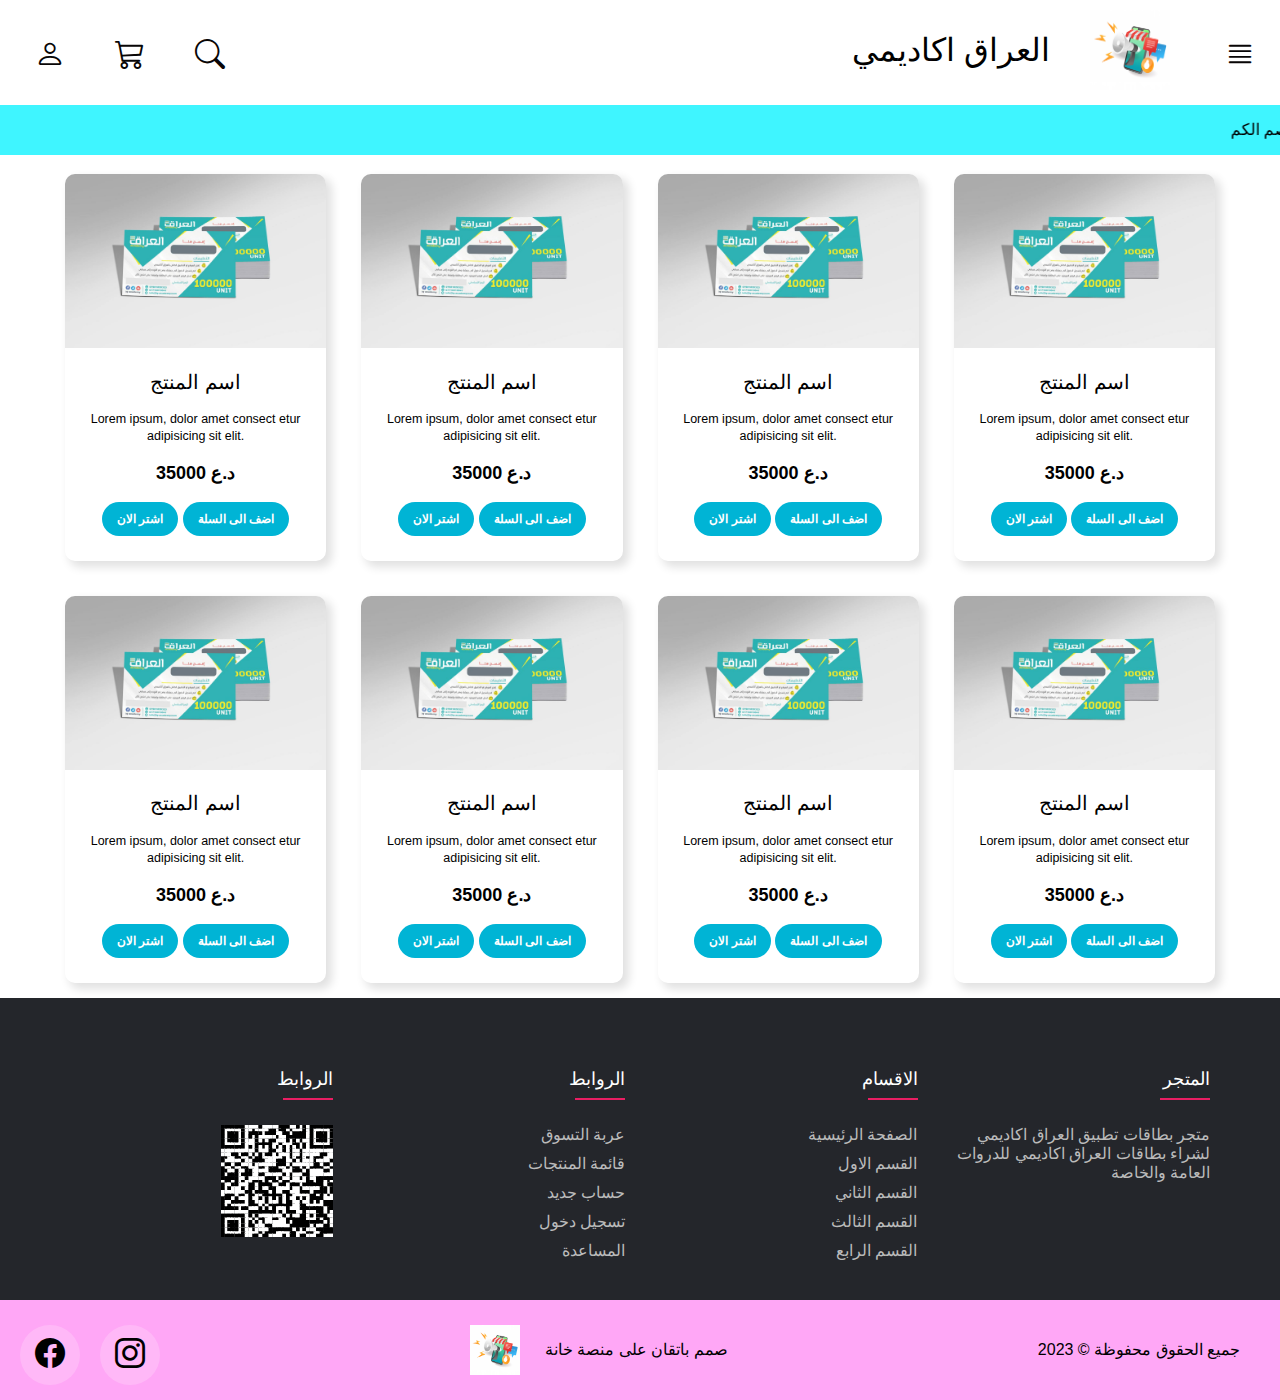
<file: section3.html>
<!DOCTYPE html>
<html lang="en">
<head>
    <meta charset="UTF-8">
    <meta http-equiv="X-UA-Compatible" content="IE=edge">
    <meta name="viewport" content="width=device-width, initial-scale=1.0">
    <title>القسم الثالث</title>
    <link rel="icon" href="images/logo.jpg">
    <link rel="stylesheet" href="bootstrap-icons-1.10.3/bootstrap-icons.css">
    <link rel="stylesheet" href="style.css">
</head>
<body>
            <!-- navbar  -->


            <div class="navbar">
                <span class="icon">
                    <a href="#"> <i class="bi bi-person"></i></a>
                    <a href="#"> <i class="bi bi-cart3"></i></a>
                    <a href="#"> <i class="bi bi-search"></i></a>
                </span>
    
                <span class="justify-icon"> <a href="#"> <i class="bi bi-justify"></i></a></span>
    
                <a href="#"><img class="logo-photo" src="images/logo.jpg" width="80px" height="80px" alt=""></a>
    
                <h1 class="logo-name"> العراق اكاديمي</h1>
    
    
    
    
    
            </div>
    
    
    
            <!-- add bar  -->
    
    
    
            <marquee class="add-bar" behavior="" direction=""> شون عدنا خصم الكم</marquee>
    
    


<!-- all product of section 2 -->

    <div class="container">
        <div class="box">
            <a href="product.html"> <img src="images/slider1.jpg"></a>
            <h2>اسم المنتج </h2>
            <p>Lorem ipsum, dolor amet consect etur adipisicing sit elit.</p>
            <span>35000 د.ع</span>
            <div class="options">
                <a href="#">اشتر الان</a>
                <a href="#">اضف الى السلة</a>
            </div>
        </div>
        <div class="box">
            <a href="product.html"> <img src="images/slider1.jpg"></a>
            <h2>اسم المنتج </h2>
            <p>Lorem ipsum, dolor amet consect etur adipisicing sit elit.</p>
            <span>35000 د.ع</span>
            <div class="options">
                <a href="#">اشتر الان</a>
                <a href="#">اضف الى السلة</a>
            </div>
        </div>
        <div class="box">
            <a href="product.html"> <img src="images/slider1.jpg"></a>
            <h2>اسم المنتج </h2>
            <p>Lorem ipsum, dolor amet consect etur adipisicing sit elit.</p>
            <span>35000 د.ع</span>
            <div class="options">
                <a href="#">اشتر الان</a>
                <a href="#">اضف الى السلة</a>
            </div>
        </div>
        <div class="box">
            <a href="proudect.html"> <img src="images/slider1.jpg"></a>
            <h2>اسم المنتج </h2>
            <p>Lorem ipsum, dolor amet consect etur adipisicing sit elit.</p>
            <span>35000 د.ع</span>
            <div class="options">
                <a href="#">اشتر الان</a>
                <a href="#">اضف الى السلة</a>
            </div>
        </div>
        <div class="box">
            <a href="product.html"> <img src="images/slider1.jpg"></a>
            <h2>اسم المنتج </h2>
            <p>Lorem ipsum, dolor amet consect etur adipisicing sit elit.</p>
            <span >35000 د.ع</span>
            <div class="options">
                <a href="#">اشتر الان</a>
                <a href="#">اضف الى السلة</a>
            </div>
        </div>
        <div class="box">
            <a href="product.html"> <img src="images/slider1.jpg"></a>
            <h2>اسم المنتج </h2>
            <p>Lorem ipsum, dolor amet consect etur adipisicing sit elit.</p>
            <span >35000 د.ع</span>
            <div class="options">
                <a href="#">اشتر الان</a>
                <a href="#">اضف الى السلة</a>
            </div>
        </div>
        <div class="box">
            <a href="product.html"> <img src="images/slider1.jpg"></a>
            <h2>اسم المنتج </h2>
            <p>Lorem ipsum, dolor amet consect etur adipisicing sit elit.</p>
            <span >35000 د.ع</span>
            <div class="options">
                <a href="#">اشتر الان</a>
                <a href="#">اضف الى السلة</a>
            </div>
        </div>
        <div class="box">
            <a href="product.html"> <img src="images/slider1.jpg"></a>
            <h2>اسم المنتج </h2>
            <p>Lorem ipsum, dolor amet consect etur adipisicing sit elit.</p>
            <span>35000 د.ع</span>
            <div class="options">
                <a href="#">اشتر الان</a>
                <a href="#">اضف الى السلة</a>
            </div>
        </div>
    </div>

        <!-- footer  -->

        <footer class="footer">

            <!-- about the store -->
    
            <div class="container-footer">
                <div class="row-footer">
                    <div class="footer-col">
                        <h4> المتجر</h4>
                        <p class="store-info">متجر بطاقات تطبيق العراق اكاديمي لشراء بطاقات العراق اكاديمي للدروات العامة
                            والخاصة
                        </p>
    
                    </div>
    
                    <div class="footer-col">
                        <h4>الاقسام</h4>
                        <ul>
                            <li><a href="index.html">الصفحة الرئيسية</a></li>
    
                            <li><a href="section1.html">القسم الاول</a></li>
                            <li><a href="section2.html">القسم الثاني</a></li>
                            <li><a href="section3.html">القسم الثالث</a></li>
                            <li><a href="section4.html">القسم الرابع</a></li>
                        </ul>
                    </div>
                    <div class="footer-col">
                        <h4>الروابط</h4>
                        <ul>
                            <li><a href="#">عربة التسوق</a></li>
                            <li><a href="#">قائمة المنتجات</a></li>
                            <li><a href="#">حساب جديد</a></li>
                            <li><a href="#">تسجيل دخول</a></li>
                            <li><a href="#">المساعدة</a></li>
                        </ul>
                    </div>
    
                    <div class="footer-col">
                        <h4>الروابط</h4>
                        <a href="index.html"> <img src="images/qr.png" alt=""></a>
                    </div>
    
    
                </div>
            </div>
    
    
    
            <!-- about-khanh -->
    
            <div class="about-khanh">
                <h4 class="protect-by">جميع الحقوق محفوظة © 2023</h4>
                <h4 class="desighn-by"> صمم باتقان على <a href="#"> منصة خانة </a></h4>
    
    
                <img class="khanh-logo" src="images/logo.jpg" width="50px" height="50px" alt="">
    
    
    
                <span class="social-links">
                    <a href="#"><i class="bi bi-facebook"></i></a>
                    <a href="#"><i class="bi bi-instagram"></i></a>
                </span>
            </div>
    
    
    
    
    
        </footer>
    
</body>

</html>
</file>
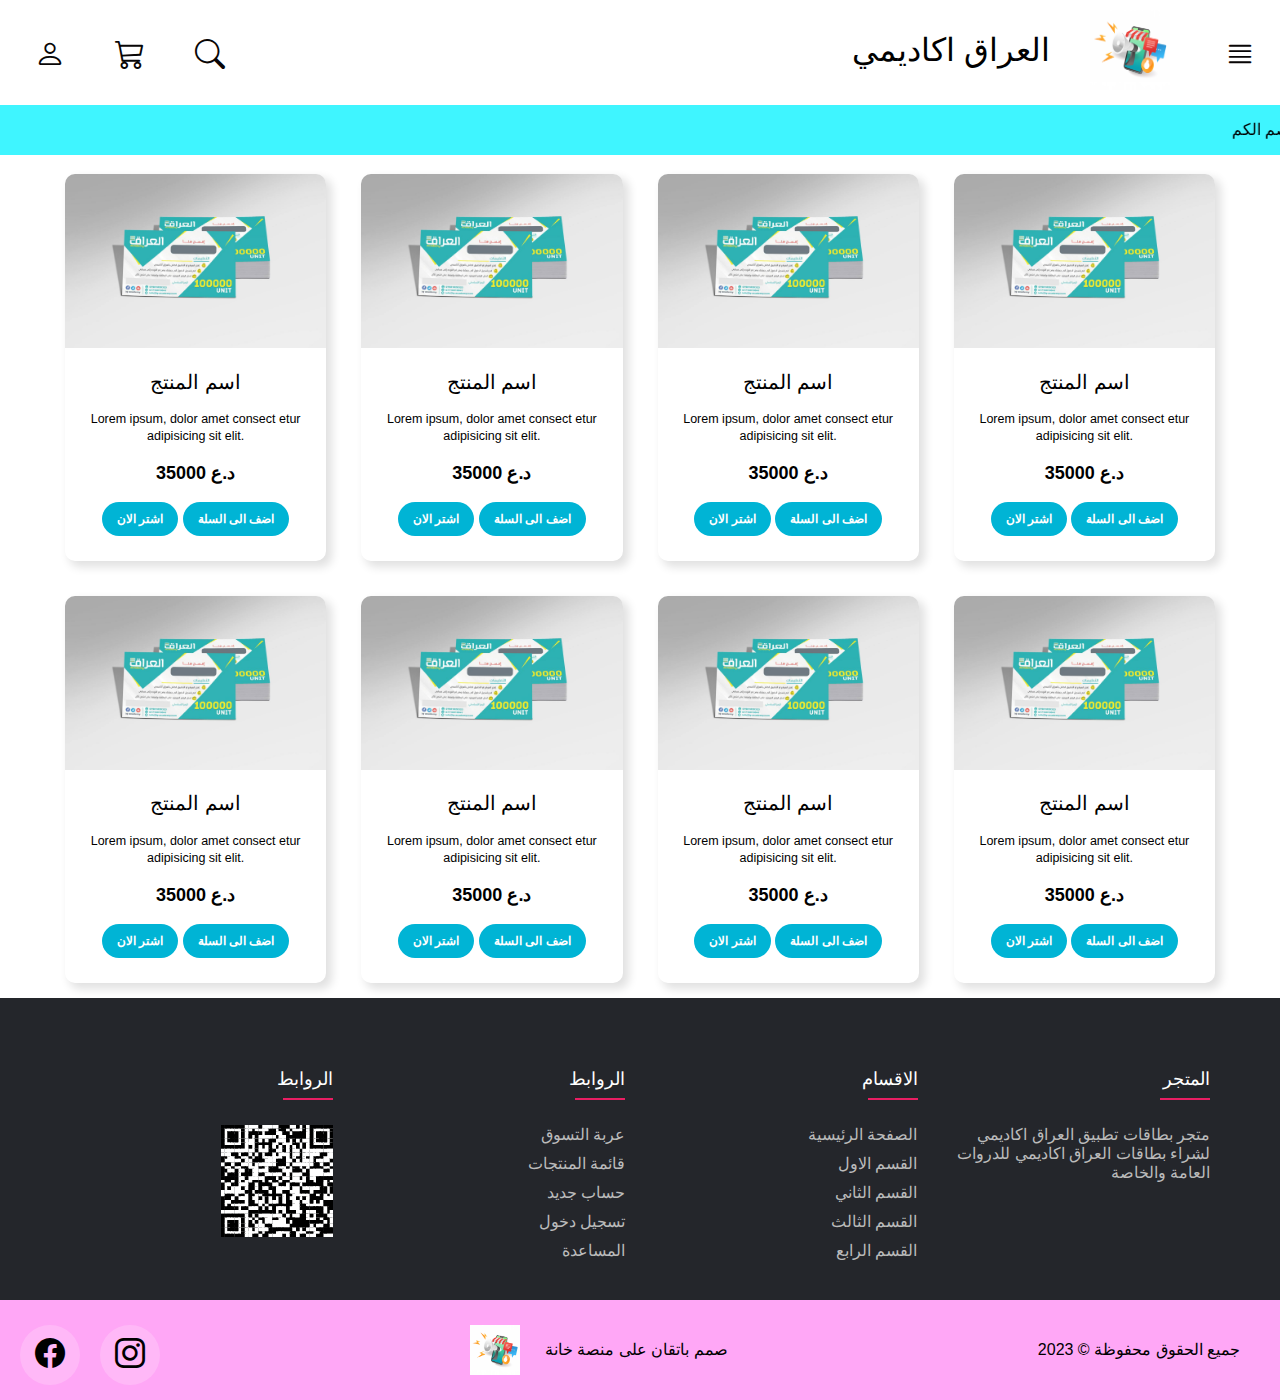
<file: section4.html>
<!DOCTYPE html>
<html lang="en">

<head>
    <meta charset="UTF-8">
    <meta http-equiv="X-UA-Compatible" content="IE=edge">
    <meta name="viewport" content="width=device-width, initial-scale=1.0">
    <title>القسم الرابع</title>
    <link rel="icon" href="images/logo.jpg">
    <link rel="stylesheet" href="bootstrap-icons-1.10.3/bootstrap-icons.css">
    <link rel="stylesheet" href="style.css">
</head>

<body>
        <!-- navbar  -->


        <div class="navbar">
            <span class="icon">
                <a href="#"> <i class="bi bi-person"></i></a>
                <a href="#"> <i class="bi bi-cart3"></i></a>
                <a href="#"> <i class="bi bi-search"></i></a>
            </span>

            <span class="justify-icon"> <a href="#"> <i class="bi bi-justify"></i></a></span>

            <a href="#"><img class="logo-photo" src="images/logo.jpg" width="80px" height="80px" alt=""></a>

            <h1 class="logo-name"> العراق اكاديمي</h1>





        </div>



        <!-- add bar  -->



        <marquee class="add-bar" behavior="" direction=""> شون عدنا خصم الكم</marquee>



    <!-- all product of section 2 -->

    <div class="container">
        <div class="box">
            <a href="product.html"> <img src="images/slider1.jpg"></a>
            <h2>اسم المنتج </h2>
            <p>Lorem ipsum, dolor amet consect etur adipisicing sit elit.</p>
            <span>35000 د.ع</span>
            <div class="options">
                <a href="#">اشتر الان</a>
                <a href="#">اضف الى السلة</a>
            </div>
        </div>
        <div class="box">
            <a href="product.html"> <img src="images/slider1.jpg"></a>
            <h2>اسم المنتج </h2>
            <p>Lorem ipsum, dolor amet consect etur adipisicing sit elit.</p>
            <span>35000 د.ع</span>
            <div class="options">
                <a href="#">اشتر الان</a>
                <a href="#">اضف الى السلة</a>
            </div>
        </div>
        <div class="box">
            <a href="product.html"> <img src="images/slider1.jpg"></a>
            <h2>اسم المنتج </h2>
            <p>Lorem ipsum, dolor amet consect etur adipisicing sit elit.</p>
            <span>35000 د.ع</span>
            <div class="options">
                <a href="#">اشتر الان</a>
                <a href="#">اضف الى السلة</a>
            </div>
        </div>
        <div class="box">
            <a href="proudect.html"> <img src="images/slider1.jpg"></a>
            <h2>اسم المنتج </h2>
            <p>Lorem ipsum, dolor amet consect etur adipisicing sit elit.</p>
            <span>35000 د.ع</span>
            <div class="options">
                <a href="#">اشتر الان</a>
                <a href="#">اضف الى السلة</a>
            </div>
        </div>
        <div class="box">
            <a href="product.html"> <img src="images/slider1.jpg"></a>
            <h2>اسم المنتج </h2>
            <p>Lorem ipsum, dolor amet consect etur adipisicing sit elit.</p>
            <span> 35000 د.ع</span>
                <div class="options">
                    <a href="#">اشتر الان</a>
                    <a href="#">اضف الى السلة</a>
                </div>
        </div>
        <div class="box">
            <a href="product.html"> <img src="images/slider1.jpg"></a>
            <h2>اسم المنتج </h2>
            <p>Lorem ipsum, dolor amet consect etur adipisicing sit elit.</p>
            <span> 35000 د.ع</span>
                <div class="options">
                    <a href="#">اشتر الان</a>
                    <a href="#">اضف الى السلة</a>
                </div>
        </div>
        <div class="box">
            <a href="product.html"> <img src="images/slider1.jpg"></a>
            <h2>اسم المنتج </h2>
            <p>Lorem ipsum, dolor amet consect etur adipisicing sit elit.</p>
            <span>35000 د.ع</span>
            <div class="options">
                <a href="#">اشتر الان</a>
                <a href="#">اضف الى السلة</a>
            </div>
        </div>
        <div class="box">
            <a href="product.html"> <img src="images/slider1.jpg"></a>
            <h2>اسم المنتج </h2>
            <p>Lorem ipsum, dolor amet consect etur adipisicing sit elit.</p>
            <span>35000 د.ع</span>
            <div class="options">
                <a href="#">اشتر الان</a>
                <a href="#">اضف الى السلة</a>
            </div>
        </div>
    </div>

        <!-- footer  -->

        <footer class="footer">

            <!-- about the store -->
    
            <div class="container-footer">
                <div class="row-footer">
                    <div class="footer-col">
                        <h4> المتجر</h4>
                        <p class="store-info">متجر بطاقات تطبيق العراق اكاديمي لشراء بطاقات العراق اكاديمي للدروات العامة
                            والخاصة
                        </p>
    
                    </div>
    
                    <div class="footer-col">
                        <h4>الاقسام</h4>
                        <ul>
                            <li><a href="index.html">الصفحة الرئيسية</a></li>
    
                            <li><a href="section1.html">القسم الاول</a></li>
                            <li><a href="section2.html">القسم الثاني</a></li>
                            <li><a href="section3.html">القسم الثالث</a></li>
                            <li><a href="section4.html">القسم الرابع</a></li>
                        </ul>
                    </div>
                    <div class="footer-col">
                        <h4>الروابط</h4>
                        <ul>
                            <li><a href="#">عربة التسوق</a></li>
                            <li><a href="#">قائمة المنتجات</a></li>
                            <li><a href="#">حساب جديد</a></li>
                            <li><a href="#">تسجيل دخول</a></li>
                            <li><a href="#">المساعدة</a></li>
                        </ul>
                    </div>
    
                    <div class="footer-col">
                        <h4>الروابط</h4>
                        <a href="index.html"> <img src="images/qr.png" alt=""></a>
                    </div>
    
    
                </div>
            </div>
    
    
    
            <!-- about-khanh -->
    
            <div class="about-khanh">
                <h4 class="protect-by">جميع الحقوق محفوظة © 2023</h4>
                <h4 class="desighn-by"> صمم باتقان على <a href="#"> منصة خانة </a></h4>
    
    
                <img class="khanh-logo" src="images/logo.jpg" width="50px" height="50px" alt="">
    
    
    
                <span class="social-links">
                    <a href="#"><i class="bi bi-facebook"></i></a>
                    <a href="#"><i class="bi bi-instagram"></i></a>
                </span>
            </div>
    
    
    
    
    
        </footer>
    
</body>

</html>
</file>
<file: style.css>
* {
  margin: 0;
  padding: 0;
  box-sizing: border-box;
  font-family: 'Segoe UI', Tahoma, Geneva, Verdana, sans-serif;
  font-weight: 400;
}

/* header  */

.navbar {
  background-color: rgb(255, 255, 255);
  height: 105px;
  width: 100%;
}

.bi{
font-size: 30px;}

.justify-icon a {
  display: inline;
  float: right;
  height: 60px;
  width: 60px;
  margin-top: 25px;
  margin-right: 10px;
  background-color: rgba(255, 255, 255, 0.2);
  text-align: center;
  line-height: 60px;
  border-radius: 50%;
  color: #080606;

}

.justify-icon a:hover {
  color: #24262b;
  background-color: #f5f5f5;

}


.icon a {
  display: inline;
  float: left;
  height: 60px;
  width: 60px;
  margin-top: 25px;
  margin-left: 20px;
  background-color: rgba(255, 255, 255, 0.2);
  text-align: center;
  line-height: 60px;
  border-radius: 50%;
  color: #080606;
  transition: all 0.5s ease;

}

.icon a:hover {
  color: #24262b;
  background-color: #f5f5f5;

}



.logo-name {
  display: inline;
  direction: rtl;
  float: right;
  line-height: 100px;
  padding-right: 40px;
}

.logo-photo:hover {
  transform: rotate(360deg);
  transition: 1s transform;
}

.logo-photo {
  margin-right: 40px;
  margin-top: 10px;
  float: right;

}

.add-bar {
  height: 50px;
  background-color: rgb(63, 245, 255);
  line-height: 50px;
}

.section-name-nav {
  direction: rtl;
  height: 50px;
  text-align: center;
  margin-top: 12px;
  line-height: 50px;
  background-color: rgb(226, 199, 250);

}

.section-name-nav a {
  text-decoration: none;
  color: black;
  padding-left: 40px;

}

.section-name-nav a:hover {
  color: white;
}


/* slider  */


.slider {
  position: relative;
  border-radius: 5px;
  overflow: hidden;
  width: 100%;
  margin: 15px 0;

}

.figure {
  position: relative;
  width: 500%;
  animation: slider 5s infinite;
}

.figure img {
  width: 20%;
  height: 500px;
}

@keyframes slider {
  0% {
    left: 0
  }

  30% {
    left: -100%
  }

  60% {
    left: -200%
  }

  100% {
    left: -300%
  }

}


/* photo bar of sections  */


.photo-bar {
  height: 60px;
  width: 100%;
  margin-bottom: 20px;

}

.photo-bar a {
  text-decoration: none;
  color: #000000;
}

.photo-bar a:hover {
  text-decoration: none;
  color: #ffffff;
}


.photo-bar-name {
  line-height: 60px;
  padding-right: 20px;
  direction: rtl;
  font-size: 30px;
  background-color: rgb(226, 199, 250);

}


.product {
  position: relative;
  width: 100%;


  

}

.product-container {
  display: flex;
  overflow-x: auto;
  scroll-behavior: smooth;

  width: 100%;





}
  .product-container::-webkit-scrollbar {
  display: none;
}


@keyframes scroll {
  0% {
    transform: translateX(0);
  }

  50% {
    transform: translateX(calc(-267px*5));
  }

  100% {
    transform: translateX(0);
  }

}

.product-container:hover {
  animation-play-state: paused;
}

.product-card {
  height: 500px;
  flex: 0 0 auto;
  padding: 15px;
  margin-right: 40px;
  animation: scroll 40s linear infinite;

}

.product-image {
  position: relative;
  width: 267px;
  height: 350px;

}

.product-thumb {
  width: 100%;
  height: 100%;
}

.discount-tag {
  position: absolute;
  background: #fff;
  padding: 5px;
  border-radius: 5px;
  color: #ff7d7d;
  right: 10px;
  top: 10px;
  text-transform: capitalize;
}

.card-btn {
  position: absolute;
  bottom: 10px;
  left: 50%;
  transform: translateX(-50%);
  padding: 10px;
  width: 90%;
  text-transform: capitalize;
  border: none;
  outline: none;
  background: #fff;
  border-radius: 5px;
  transition: 0.5s;
  cursor: pointer;
  opacity: 0;


}

.product-card:hover .card-btn {
  opacity: 1;
}

.card-btn:hover {
  background: rgb(218, 179, 252);
  color: #fff;
}

.product-info {
  width: 100%;
  height: 100px;
  padding-top: 10px;
  text-align: center;
}

.product-brand {
  text-transform: uppercase;
}

.product-short-description {
  width: 100%;
  height: 40px;
  line-height: 40px;
  overflow: hidden;
  opacity: 0.7;
  text-transform: capitalize;
  margin: 5px 0;
}
.price {
  font-weight: 500;
  font-size: 20px;
  color: #15a3f0;
}

.actual-price {
  margin-left: 20px;
  opacity: 0.5;
  color: #0077b6;
  text-decoration: line-through;

}









/* footer  */


.container-footer {
  max-width: 1170px;
  margin: auto;
}

.row-footer {
  display: flex;
  flex-wrap: wrap;
}

ul {
  list-style: none;
}

.footer {
  background-color: #24262b;
  padding-top: 70px;
  direction: rtl;
}

.footer-col {
  width: 25%;
  padding: 0 15px;
}

.footer-col h4 {
  font-size: 18px;
  color: #ffffff;
  text-transform: capitalize;
  margin-bottom: 35px;
  font-weight: 500;
  position: relative;
}

.footer-col h4::before {
  direction: ltr;
  content: '';
  position: absolute;

  bottom: -10px;
  background-color: #e91e63;
  height: 2px;
  box-sizing: border-box;
  width: 50px;
}

.footer-col ul li:not(:last-child) {
  margin-bottom: 10px;
}

.footer-col ul li a {
  font-size: 16px;
  text-transform: capitalize;
  color: #ffffff;
  text-decoration: none;
  font-weight: 300;
  color: #bbbbbb;
  display: block;
  transition: all 0.3s ease;
}

.footer-col ul li a:hover {
  color: #ffffff;
  padding-left: 8px;

}
.store-info{
  color: #bbbbbb;
  font-weight: 300;

}
.store-info:hover{
  color: #ffffff;
}


/* khanah details  */

.about-khanh {
  margin-top: 40px;
  height: 100px;
  background-color: #ffa7f6;
  text-align: center;
}

.protect-by {
  display: inline;
  line-height: 100px;
  float: right;
  padding-right: 40px;
}

.desighn-by {
  display: inline-block;
  line-height: 100px;


}
.desighn-by a{
  text-decoration: none;
  color: #000;
}
.desighn-by a:hover{
  color: #6900f3;
  font-weight: 600;
}


.khanh-logo {
  position: relative;
  top: 20px;
  margin-right: 20px;
}

.social-links a {
  display: inline;
  float: left;
  height: 60px;
  width: 60px;
  margin-top: 25px;
  margin-left: 20px;
  background-color: rgba(255, 255, 255, 0.2);
  text-align: center;
  line-height: 60px;
  border-radius: 50%;
  color: #000000;
  transition: all 0.5s ease;
}

.social-links a:hover {
  color: #24262b;
  background-color: #ffffff;
}









/*responsive*/
@media(max-width: 767px) {
  .footer-col {
    width: 50%;
    margin-bottom: 30px;
  }
}

@media(max-width: 574px) {
  .footer-col {
    width: 100%;
  }
}




.containerr {
  background-color: #def5fa;
  min-height: 100vh;
  display: flex;
  justify-content: center;
  align-items: center;
}

.boxx {
  background-color: white;
  border-radius: 10px;
  box-shadow: 10px 10px 10px 10px rgba(0, 0, 0, 0.12);
  padding: 45px;
  margin: 15px 0;
  width: 950px;
  display: grid;
  grid-template-columns: repeat(2, 1fr);
  grid-template-rows: auto 1fr;
  grid-template-areas:
    "images info"
    "images description";
  grid-gap: 35px;
}

.boxx .images {
  grid-area: images;
  display: grid;
  grid-template-columns: repeat(3, auto);
  grid-template-rows: auto 1fr;
  grid-template-areas:
    "active active active"
    "idle idle idle";
  grid-gap: 5px;
}

.boxx .images .img-holder img {
  width: 100%;
  display: block;
  border-radius: 10px;
}

.boxx .images .img-holder.active {
  grid-area: active;
}

.boxx .images .img-holder:not(.active):hover {
  opacity: 0.95;
  cursor: pointer;
}

.boxx .basic-info {
  grid-area: info;
  display: flex;
  flex-direction: column;
  gap: 15px;
}

.boxx .basic-info .rate {
  color: #ffb900;
}

.boxx .basic-info span {
  font-weight: 800;
  font-size: 25px;
}

.boxx .basic-info .options a {
  color: white;
  background-color: #00b4d5;
  display: inline-block;
  padding: 10px 15px;
  text-decoration: none;
  font-weight: 600;
  font-size: 12px;
  border-radius: 5px;
}

.boxx .basic-info .options a:hover {
  background-color: #0077b6;
}

.boxx .description {
  grid-area: description;
  display: flex;
  flex-direction: column;
  gap: 25px;
}

.boxx .description p {
  color: #808080;
  font-size: 14px;
  line-height: 1.5;
}

.boxx .description .features {
  list-style: none;
  display: flex;
  flex-direction: column;
  gap: 10px;
  color: #808080;
}

.boxx .description .features i {
  margin-right: 5px;
}

.boxx .description .features .fa-circle-check {
  color: #0077b6;
}

.boxx .description .features .fa-circle-xmark {
  color: #ffb900;
}

.boxx .description .social {
  list-style: none;
  display: flex;
}

.boxx .description .social a {
  margin-right: 15px;
  color: #808080;
}

.boxx .description .social a:hover {
  color: #00b4d5;
}

@media (max-width: 991px) {
  .boxx {
    width: 750px;
    grid-template-areas:
      "info info"
      "images description";
  }

  .boxx .basic-info .options a {
    padding: 8.5px 12px;
  }
}

@media screen and (max-width: 991px) and (min-width: 769px) {
  .boxx .basic-info span {
    position: absolute;
    align-self: flex-end;
  }

  .boxx .basic-info .options {
    position: absolute;
    align-self: flex-end;
    margin-top: 40px;
  }
}

@media (max-width: 768px) {
  .boxx {
    width: 600px;
    grid-template-areas:
      "images info"
      "description description";
  }

  .boxx .images {
    gap: 3px;
  }

  .boxx .images .img-holder img {
    border-radius: 5px;
  }
}

@media (max-width: 640px) {
  .boxx {
    width: 100%;
    min-height: 100vh;
    border-radius: 0;
    padding: 35px;
    margin: 0;
    grid-template-columns: 1fr;
    grid-template-rows: repeat(3, auto);
    grid-template-areas:
      "images"
      "info"
      "description";
  }
}




/* الالوان  */




.flex1 {
  display: flex;
}

.color span {
  width: 25px;
  height: 25px;
  background: #000;
  border-radius: 50%;
  margin: 20px 10px 20px 0;

}

.color span:hover {
  cursor: pointer;
  border: 4px solid;
  border-color: #00b4d5;
  border-radius: 50%;
}

.color span:nth-child(2) {
  background: red;
}

.color span:nth-child(3) {
  background: green;
}

.color span:nth-child(4) {
  background: brown;
}

.color span:nth-child(5) {
  background: #AB8ED1;
}

.color span:nth-child(6) {
  background: #F04D44;
}



/* القياسات  */




.size {
  display: flex;
  align-items: center;
  margin: 20px 0;
  position: relative;
  right: 110%;
  top: 40px;

}

.psize {
  width: 40px;
  height: 40px;
  border: 3px solid #000000;
  color: black;
  text-align: center;
  margin: 0 10px;
  cursor: pointer;
  line-height: 33px;
}

.psize:hover {
  cursor: pointer;
  border: 3px solid #00b4d5;
}




/* الكمية  */



.quantity {
  display: flex;
  position: relative;
  bottom: 93px;
  left: 65%;
}

.quantity input {
  width: 40px;
  font-size: 17px;
  font-weight: 500;
  text-align: center;
  background-color: #373636;

}

@media screen and (max-width:1000px) {
  .size {
    position: relative;
    left: 50px;
  }

}

@media screen and (max-width:768px) and (min-width:641) {
  .size {
    position: relative;
    right: 40px;
  }
}








.container {
  width: 1180px;
  padding: 15px;
  margin-left: auto;
  margin-right: auto;
  display: grid;
  justify-content: center;
  grid-template-columns: repeat(auto-fill, minmax(250px, auto));
  gap: 35px;
}

@media (max-width: 1200px) {
  .container {
    width: 1000px;
  }
}

@media (max-width: 1024px) {
  .container {
    width: 750px;
  }
}

@media (max-width: 768px) {
  .container {
    width: 100%;
  }
}

.box {
  background-color: white;
  border-radius: 10px;
  overflow: hidden;
  display: flex;
  flex-direction: column;
  align-items: center;
  text-align: center;
  box-shadow: 5px 5px 10px 1px rgb(0, 0, 0, 12%);
  gap: 17.5px;
}

.box img {
  width: 100%;
}

.box img:hover {
  cursor: pointer;
  opacity: 0.95;
}

.box h2 {
  font-size: 20px;
}

.box p {
  padding: 0 20px;
  font-size: 12.5px;
  line-height: 1.35;
  color: var(--gray-color);
}

.box span {
  font-weight: 800;
  font-size: 18px;
}

.box .rate {
  color: #ffb900;
  font-size: 12px;
}

.box .options {
  margin-bottom: 25px;
}

.box .options a {
  color: white;
  background-color: #00b4d5;
  display: inline-block;
  padding: 10px 15px;
  text-decoration: none;
  font-weight: 600;
  font-size: 12px;
  border-radius: 50px;
}

.box .options a:hover {
  background-color: #0077b6;
}
</file>
